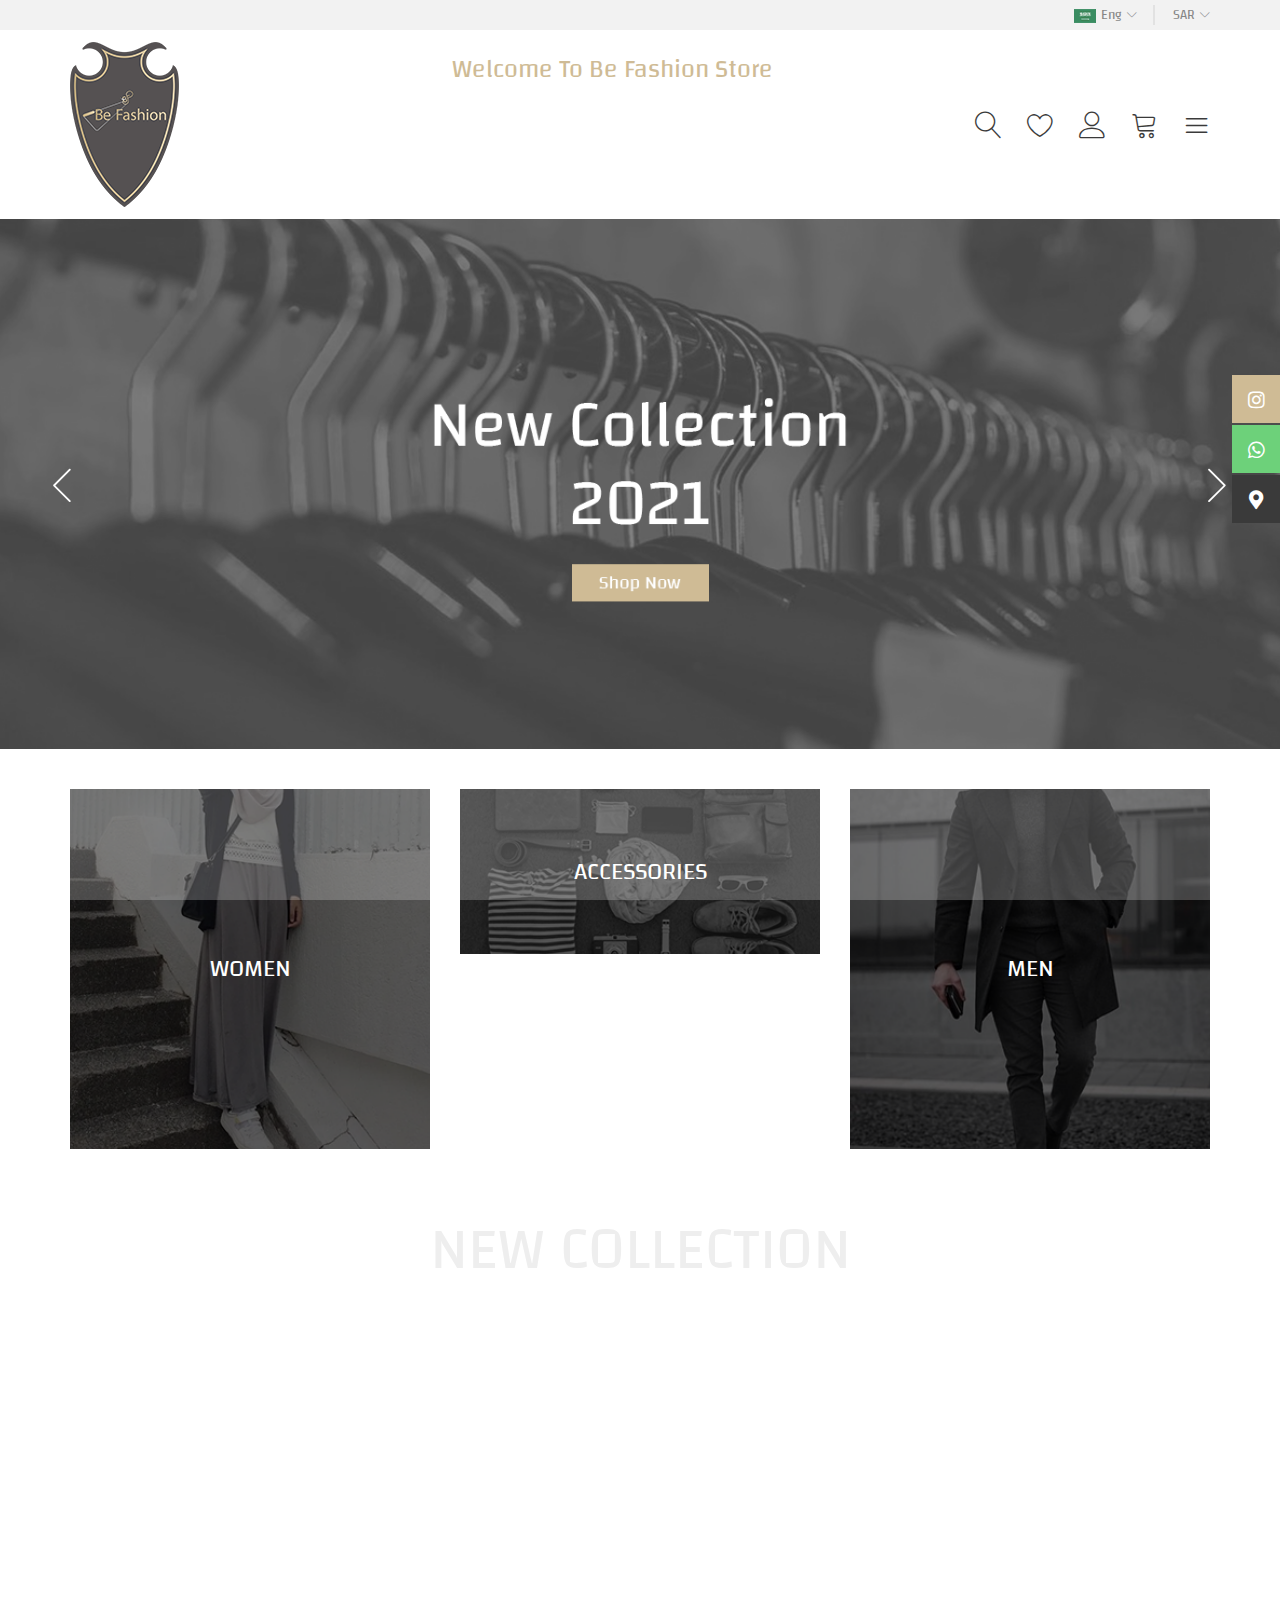
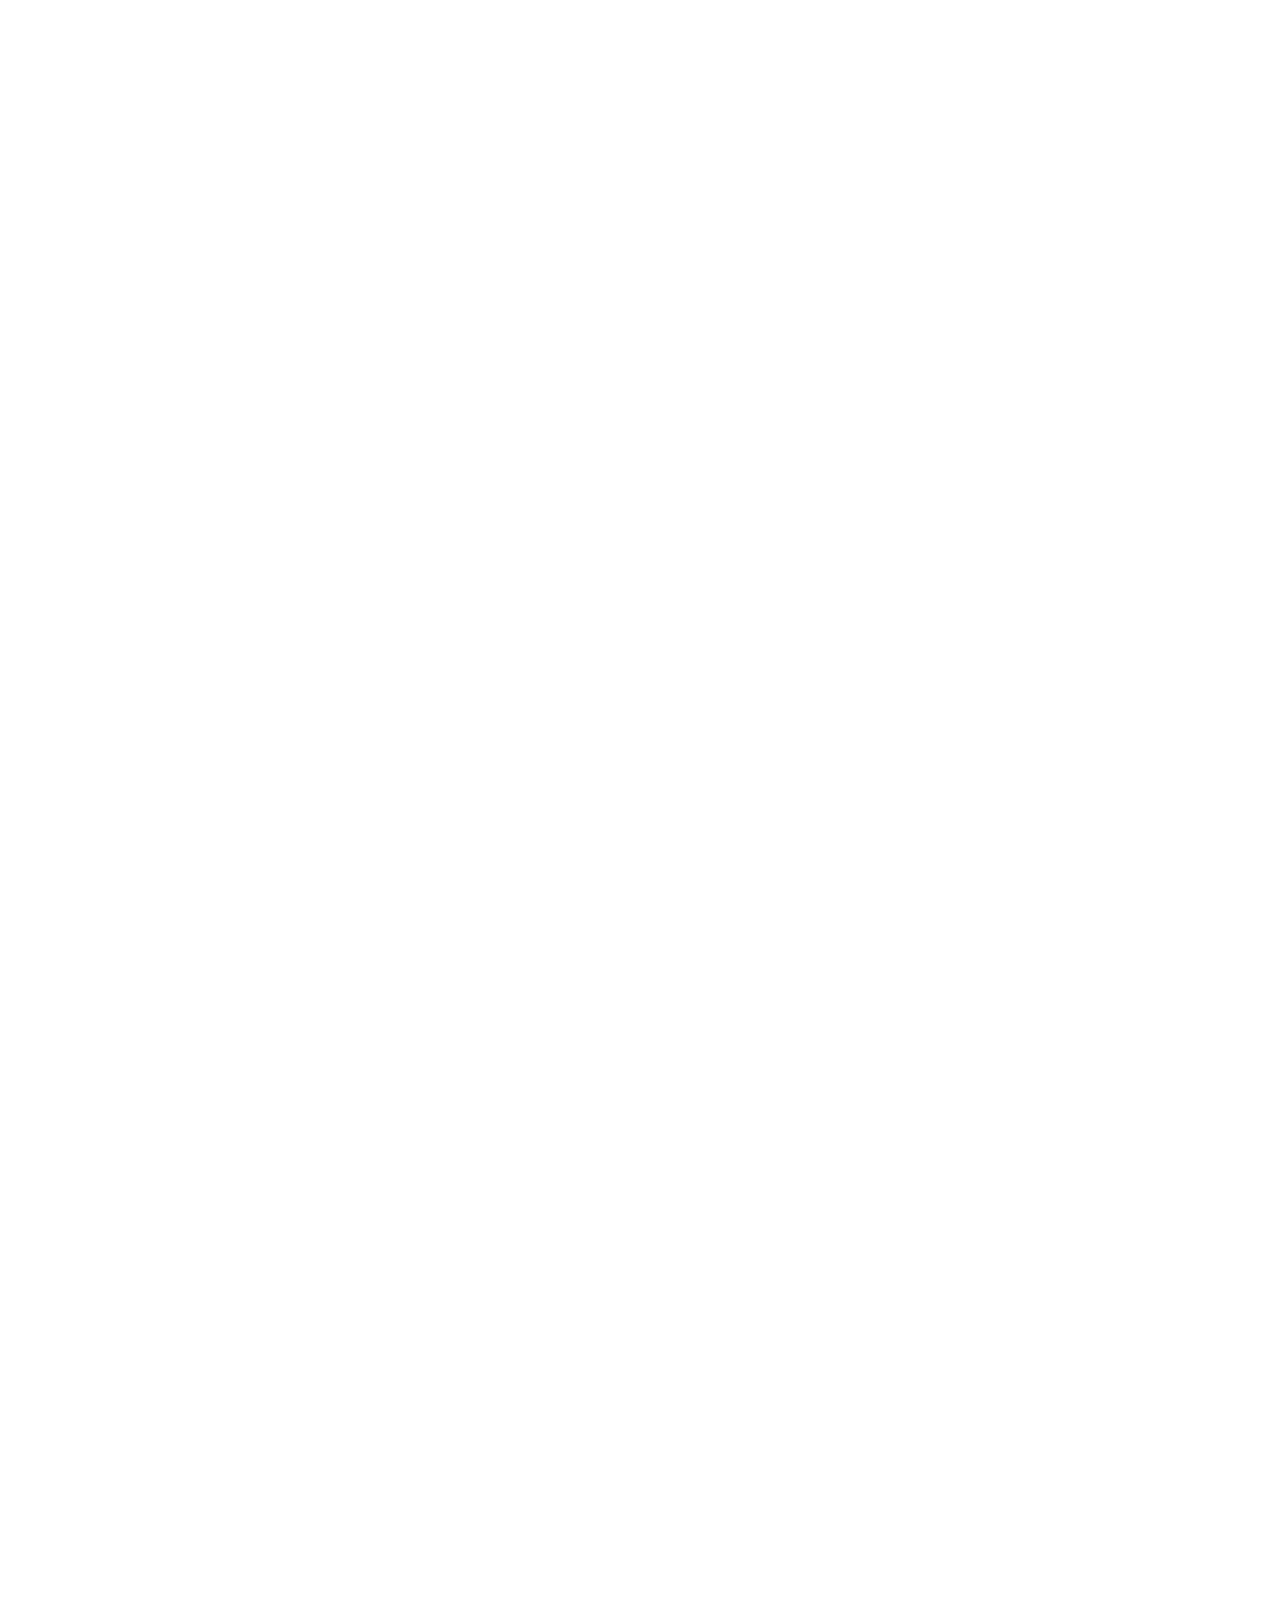
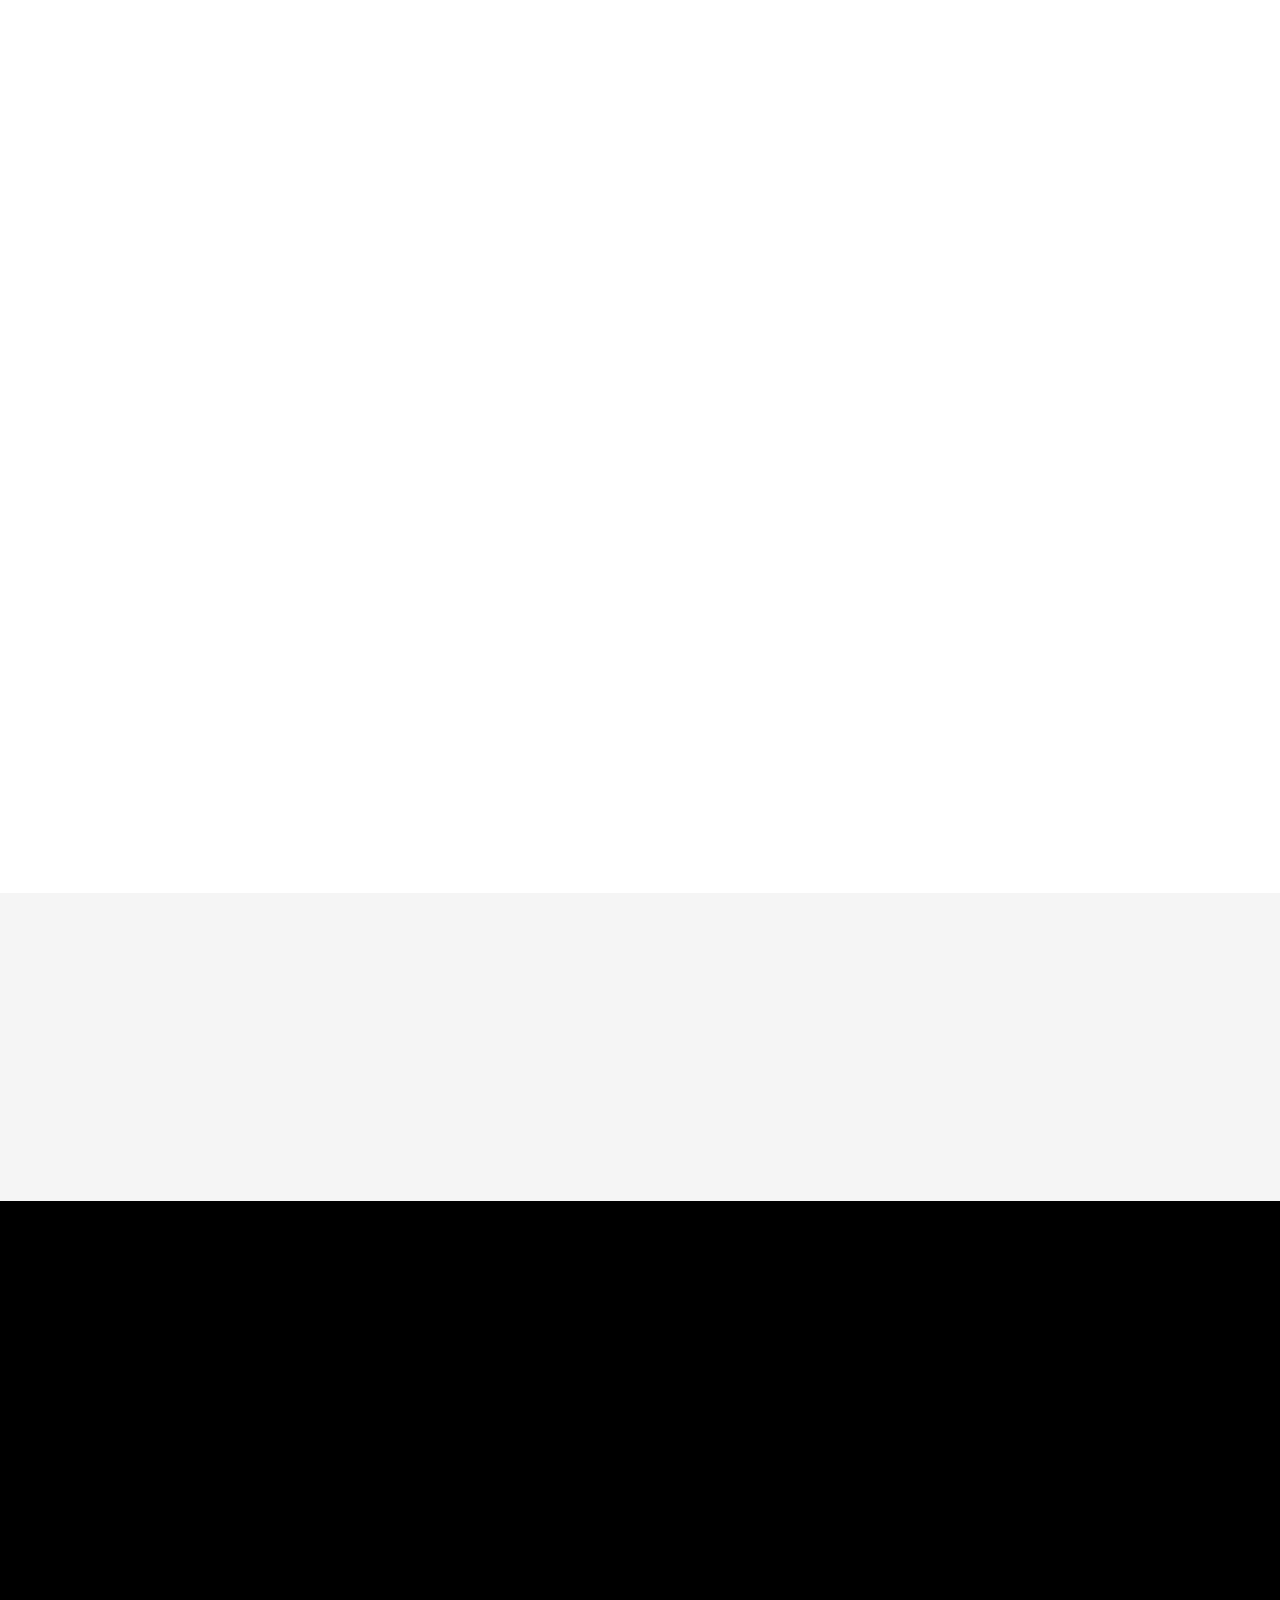
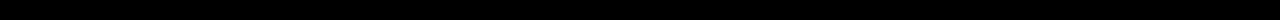
<file: index.html>
<!DOCTYPE html>

<html lang="en" dir="ltr">

<head>
    <meta charset="utf-8">
    <meta http-equiv="X-UA-Compatible" content="IE=edge">
    <title>Be Fashon</title>
    <meta name="description" content="">
    <meta name="viewport" content="width=device-width, initial-scale=1">
    <link rel="icon" href="images/logo/logo.png" type="image/x-icon">
    <link rel="stylesheet" href="css/all.min.css">
    <link rel="stylesheet" href="css/bootstrap.min.css">
    <!-- <link rel="stylesheet" href="css/bootstrap-rtl.min.css"> -->
    <link rel="stylesheet" href="css/fonts.css">
    <link rel="stylesheet" href="css/animate.css">
    <link rel="stylesheet" href="css/owl.carousel.min.css">
    <link rel="stylesheet" href="css/owl.theme.default.min.css">
    <link rel="stylesheet" href="css/Linearicons.css">
    <link rel="stylesheet" href="css/main.css">
</head>

<body>
    <!--------------------------------------- Page Overlay -------------------------------------->
    <div class="loading-overlay">
        <div class="loading-overlay-box">
            <img src="images/logo/logo.png">
            <div class="progress-bar">
                <span class="bar"><span class="progress"></span></span>
            </div>
        </div>
    </div>

    <!--------------------------------------- Header Start -------------------------------------->
    <div class="mo-header">
        <div class="top-bar">
            <div class="container">
                <div class="top-bar-content">
                    <div class="lang">
                        <div class="lang-img">
                            <img class="flag" src="images/header/flag.png">
                        </div>
                        <p class="lang-name">Eng</p>
                        <ul class="lang-list list-unstyled">
                            <li class="lang-li"><a href="index-ar.html" class="lang-link">العربية</a></li>
                            <li class="lang-li"><a href="index.html" class="lang-link">English</a></li>
                        </ul>
                    </div>
                    <div class="currency">
                        <p class="currency-name">SAR</p>
                        <ul class="currency-list list-unstyled">
                            <li class="currency-li"><a href="#!" class="currency-link">SAR</a></li>
                            <li class="currency-li"><a href="#!" class="currency-link">USD</a></li>
                            <li class="currency-li"><a href="#!" class="currency-link">EUR</a></li>
                            <li class="currency-li"><a href="#!" class="currency-link">LE</a></li>
                            <li class="currency-li"><a href="#!" class="currency-link">KWD</a></li>
                        </ul>
                    </div>
                </div>
            </div>
        </div>
        <div class="container">
            <div class="header-content">
                <div class="hidden-terms">
                    <div class="menu term-tool">
                        <i class="menu-icon term-icon open-menu"></i>
                    </div>
                    <div class="search term-tool">
                        <i class="search-icon term-icon open-search"></i>
                    </div>
                </div>
                <div class="logo-box">
                    <div class="logo">
                        <a href="#!"><img class="logo-img" src="images/logo/logo.png"></a>
                    </div>
                </div>
                <h1 class="be-fashion">Welcome to be fashion store</h1>
                <div class="terms">
                    <div class="search term-tool">
                        <i class="search-icon term-icon open-search"></i>
                    </div>
                    <div class="fav term-tool">
                        <i class="fav-icon term-icon lnr lnr-heart"></i>
                    </div>
                    <button class="close-search-btn"><i class="lnr lnr-cross"></i></button>
                    <div class="search-box">
                        <div class="search-bar">
                            <input class="search-input" type="text" placeholder="Search">
                            <button class="search-click"><i class="lnr lnr-magnifier"></i></button>
                        </div>
                    </div>
                    <div class="config term-tool">
                        <i class="config-icon term-icon lnr lnr-user"></i>
                        <ul class="config-list list-unstyled">
                            <li class="config-li"><a class="config-link" href="#!">Sign In</a></li>
                            <li class="config-li"> <a class="config-link" href="#!">Sign Up</a></li>
                        </ul>
                    </div>
                    <div class="shop term-tool">
                        <i class="shop-icon term-icon lnr lnr-cart"></i>
                    </div>
                    <div class="menu term-tool">
                        <i class="menu-icon term-icon open-menu"></i>
                    </div>
                </div>
            </div>
        </div>
    </div>
    <!---------------------------------------- Header End --------------------------------------->


    <!----------------------------------------- Nav Start --------------------------------------->
    <div class="mo-nav">
        <div class="container">
            <button class="close"><i class="lnr lnr-cross"></i></button>
            <ul class="nav-list list-unstyled">
                <li class="nav-li"><a class="nav-link" href="#!">Home</a></li>
                <li class="nav-li sub-menu"><a class="nav-link" href="#!">Women</a>
                    <ul class="sub-list list-unstyled">
                        <li class="sub-li"><a href="#!" class="sub-link">Short</a></li>
                        <li class="sub-li"><a href="#!" class="sub-link">Sheos</a></li>
                        <li class="sub-li"><a href="#!" class="sub-link">Suit</a></li>
                        <li class="sub-li"><a href="#!" class="sub-link">Hoodies</a></li>
                        <li class="sub-li"><a href="#!" class="sub-link">Jacket</a></li>
                        <li class="sub-li"><a href="#!" class="sub-link">T-Shirt</a></li>
                    </ul>
                </li>
                <li class="nav-li sub-menu"><a class="nav-link" href="#!">Men</a>
                    <ul class="sub-list list-unstyled">
                        <li class="sub-li"><a href="#!" class="sub-link">Short</a></li>
                        <li class="sub-li"><a href="#!" class="sub-link">Sheos</a></li>
                        <li class="sub-li"><a href="#!" class="sub-link">Suit</a></li>
                        <li class="sub-li"><a href="#!" class="sub-link">Hoodies</a></li>
                        <li class="sub-li"><a href="#!" class="sub-link">Jacket</a></li>
                        <li class="sub-li"><a href="#!" class="sub-link">T-Shirt</a></li>
                    </ul>
                </li>
                <li class="nav-li"><a class="nav-link" href="#!">About Us</a></li>
                <li class="nav-li"><a class="nav-link" href="#!">Contact Us</a></li>
            </ul>
        </div>
    </div>
    <!------------------------------------------ Nav End ---------------------------------------->


    <!------------------------------------- Main Slider Start ----------------------------------->
    <div class="main-slider wow animate__zoomIn" data-wow-duration="0.7s">
        <div class="owl-carousel owl-theme">
            <div class="main-item">
                <a href="#!"><img class="main-img" src="images/main-slider/slider.png"></a>
            </div>
            <div class="main-item">
                <a href="#!"><img class="main-img" src="images/main-slider/slider.png"></a>
            </div>
            <div class="main-item">
                <a href="#!"><img class="main-img" src="images/main-slider/slider.png"></a>
            </div>
            <div class="main-item">
                <a href="#!"><img class="main-img" src="images/main-slider/slider.png"></a>
            </div>
        </div>
    </div>
    <!-------------------------------------- Main Slider End ------------------------------------>


    <!-------------------------------------- Categories Start ----------------------------------->
    <div class="cats design">
        <div class="container">
            <div class="row">
                <div class="col-md-4 col-sm-6 col-xs-12">
                    <div class="cat wow animate__fadeInDown" data-wow-duration="0.7s">
                        <div class="cat-img-box">
                            <a href="#!"><img class="cat-img" src="images/cats/1.png"></a>
                        </div>
                        <a href="#!" class="cat-name">women</a>
                    </div>
                </div>
                <div class="col-md-4 col-sm-6 col-xs-12">
                    <div class="cat wow animate__fadeInDown" data-wow-duration="0.7s">
                        <div class="cat-img-box">
                            <a href="#!"><img class="cat-img" src="images/cats/2.png"></a>
                        </div>
                        <a href="#!" class="cat-name">accessories</a>
                    </div>
                    <div class="cat wow animate__fadeInDown" data-wow-duration="0.7s">
                        <div class="cat-img-box">
                            <a href="#!"><img class="cat-img" src="images/cats/3.png"></a>
                        </div>
                        <a href="#!" class="cat-name">sunglasses<br> &<br> perfumes</a>
                    </div>
                </div>
                <div class="col-md-4 col-md-pull-0 col-sm-6 col-sm-pull-3 col-xs-12">
                    <div class="cat wow animate__fadeInDown" data-wow-duration="0.7s">
                        <div class="cat-img-box">
                            <a href="#!"><img class="cat-img" src="images/cats/4.png"></a>
                        </div>
                        <a href="#!" class="cat-name">men</a>
                    </div>
                </div>
            </div>
        </div>
    </div>
    <!--------------------------------------- Categories End ------------------------------------>


    <!------------------------------------ New Collection Start --------------------------------->
    <div class="new-collection">
        <div class="container">
            <h2 class="section-title wow animate__fadeInDown" data-wow-duration="0.7s">new collection</h2>
            <h2 class="back-title">new collection</h2>
            <div class="row">
                <div class="col-md-3 col-sm-4 col-xs-6">
                    <div class="sub-item wow animate__fadeInDown" data-wow-duration="0.7s">
                        <div class="item-img-box">
                            <a href="#!"><img class="item-img" src="images/items/1.png"></a>
                            <span class="sale">70% SALE</span>
                            <div class="cart-box">
                                <a href="#!" class="add-to-cart">Add to Cart <i class="lnr lnr-cart"></i></a>
                            </div>
                        </div>
                        <div class="item-content">
                            <a href="#!" class="item-name">Stylish Leather Jacket</a>
                            <div class="price-box">
                                <span class="last-price">650 SAR</span>
                                <span class="first-price">500 SAR</span>
                            </div>
                        </div>
                    </div>
                </div>
                <div class="col-md-3 col-sm-4 col-xs-6">
                    <div class="sub-item wow animate__fadeInDown" data-wow-duration="0.7s">
                        <div class="item-img-box">
                            <a href="#!"><img class="item-img" src="images/items/2.png"></a>
                            <div class="cart-box">
                                <a href="#!" class="add-to-cart">Add to Cart <i class="lnr lnr-cart"></i></a>
                            </div>
                        </div>
                        <div class="item-content">
                            <a href="#!" class="item-name">Stylish Leather Jacket</a>
                            <div class="price-box">
                                <span class="first-price">500 SAR</span>
                            </div>
                        </div>
                    </div>
                </div>
                <div class="col-md-3 col-sm-4 col-xs-6">
                    <div class="sub-item wow animate__fadeInDown" data-wow-duration="0.7s">
                        <div class="item-img-box">
                            <a href="#!"><img class="item-img" src="images/items/3.png"></a>
                            <div class="cart-box">
                                <a href="#!" class="add-to-cart">Add to Cart <i class="lnr lnr-cart"></i></a>
                            </div>
                        </div>
                        <div class="item-content">
                            <a href="#!" class="item-name">Stylish Leather Jacket</a>
                            <div class="price-box">
                                <span class="first-price">500 SAR</span>
                            </div>
                        </div>
                    </div>
                </div>
                <div class="col-md-3 col-sm-4 col-xs-6">
                    <div class="sub-item wow animate__fadeInDown" data-wow-duration="0.7s">
                        <div class="item-img-box">
                            <a href="#!"><img class="item-img" src="images/items/4.png"></a>
                            <span class="sale">70% SALE</span>
                            <div class="cart-box">
                                <a href="#!" class="add-to-cart">Add to Cart <i class="lnr lnr-cart"></i></a>
                            </div>
                        </div>
                        <div class="item-content">
                            <a href="#!" class="item-name">Stylish Leather Jacket</a>
                            <div class="price-box">
                                <span class="last-price">650 SAR</span>
                                <span class="first-price">500 SAR</span>
                            </div>
                        </div>
                    </div>
                </div>
                <div class="col-md-3 col-sm-4 col-xs-6">
                    <div class="sub-item wow animate__fadeInDown" data-wow-duration="0.7s">
                        <div class="item-img-box">
                            <a href="#!"><img class="item-img" src="images/items/5.png"></a>
                            <div class="cart-box">
                                <a href="#!" class="add-to-cart">Add to Cart <i class="lnr lnr-cart"></i></a>
                            </div>
                        </div>
                        <div class="item-content">
                            <a href="#!" class="item-name">Stylish Leather Jacket</a>
                            <div class="price-box">
                                <span class="first-price">500 SAR</span>
                            </div>
                        </div>
                    </div>
                </div>
                <div class="col-md-3 col-sm-4 col-xs-6">
                    <div class="sub-item wow animate__fadeInDown" data-wow-duration="0.7s">
                        <div class="item-img-box">
                            <a href="#!"><img class="item-img" src="images/items/6.png"></a>
                            <span class="sale">70% SALE</span>
                            <div class="cart-box">
                                <a href="#!" class="add-to-cart">Add to Cart <i class="lnr lnr-cart"></i></a>
                            </div>
                        </div>
                        <div class="item-content">
                            <a href="#!" class="item-name">Stylish Leather Jacket</a>
                            <div class="price-box">
                                <span class="last-price">650 SAR</span>
                                <span class="first-price">500 SAR</span>
                            </div>
                        </div>
                    </div>
                </div>
                <div class="col-md-3 col-sm-4 col-xs-6">
                    <div class="sub-item wow animate__fadeInDown" data-wow-duration="0.7s">
                        <div class="item-img-box">
                            <a href="#!"><img class="item-img" src="images/items/7.png"></a>
                            <span class="sale">70% SALE</span>
                            <div class="cart-box">
                                <a href="#!" class="add-to-cart">Add to Cart <i class="lnr lnr-cart"></i></a>
                            </div>
                        </div>
                        <div class="item-content">
                            <a href="#!" class="item-name">Stylish Leather Jacket</a>
                            <div class="price-box">
                                <span class="last-price">650 SAR</span>
                                <span class="first-price">500 SAR</span>
                            </div>
                        </div>
                    </div>
                </div>
                <div class="col-md-3 col-sm-4 col-xs-6">
                    <div class="sub-item wow animate__fadeInDown" data-wow-duration="0.7s">
                        <div class="item-img-box">
                            <a href="#!"><img class="item-img" src="images/items/8.png"></a>
                            <div class="cart-box">
                                <a href="#!" class="add-to-cart">Add to Cart <i class="lnr lnr-cart"></i></a>
                            </div>
                        </div>
                        <div class="item-content">
                            <a href="#!" class="item-name">Stylish Leather Jacket</a>
                            <div class="price-box">
                                <span class="first-price">500 SAR</span>
                            </div>
                        </div>
                    </div>
                </div>
            </div>
            <a href="#!" class="view-more wow animate__fadeInDown" data-wow-duration="0.7s">View More</a>
            <ul class="contact-list list-unstyled">
                <li class="contact-li"><a href="#!" class="contact-link"><i class="fab fa-instagram"></i></a></li>
                <li class="contact-li"><a href="#!" class="contact-link"><i class="fab fa-whatsapp"></i></a></li>
                <li class="contact-li"><a href="#!" class="contact-link"><i class="fas fa-map-marker-alt"></i></a></li>
            </ul>
        </div>
    </div>
    <!-------------------------------------- New Collection End --------------------------------->


    <!----------------------------------------- Banner Start ------------------------------------>
    <div class="banner">
        <div class="container">
            <div class="banner-img-box wow animate__fadeInDown" data-wow-duration="0.7s">
                <a href="#!"><img class="banner-img" src="images/banner/banner.png"></a>
            </div>
        </div>
    </div>
    <!------------------------------------------ Banner End ------------------------------------->


    <!------------------------------------------ Women Start ------------------------------------>
    <div class="women sub-sliders design">
        <div class="container">
            <div class="women-content">
                <div class="women-slider wow animate__fadeInDown" data-wow-duration="0.7s">
                    <div class="owl-carousel owl-theme">
                        <div class="sub-item">
                            <div class="item-img-box">
                                <a href="#!"><img class="item-img" src="images/items/1.png"></a>
                                <span class="sale">70% SALE</span>
                                <div class="cart-box">
                                    <a href="#!" class="add-to-cart">Add to Cart <i class="lnr lnr-cart"></i></a>
                                </div>
                            </div>
                            <div class="item-content">
                                <a href="#!" class="item-name">Stylish Leather Jacket</a>
                                <div class="price-box">
                                    <span class="last-price">650 SAR</span>
                                    <span class="first-price">500 SAR</span>
                                </div>
                            </div>
                        </div>
                        <div class="sub-item">
                            <div class="item-img-box">
                                <a href="#!"><img class="item-img" src="images/items/2.png"></a>
                                <div class="cart-box">
                                    <a href="#!" class="add-to-cart">Add to Cart <i class="lnr lnr-cart"></i></a>
                                </div>
                            </div>
                            <div class="item-content">
                                <a href="#!" class="item-name">Stylish Leather Jacket</a>
                                <div class="price-box">
                                    <span class="first-price">500 SAR</span>
                                </div>
                            </div>
                        </div>
                        <div class="sub-item">
                            <div class="item-img-box">
                                <a href="#!"><img class="item-img" src="images/items/3.png"></a>
                                <div class="cart-box">
                                    <a href="#!" class="add-to-cart">Add to Cart <i class="lnr lnr-cart"></i></a>
                                </div>
                            </div>
                            <div class="item-content">
                                <a href="#!" class="item-name">Stylish Leather Jacket</a>
                                <div class="price-box">
                                    <span class="first-price">500 SAR</span>
                                </div>
                            </div>
                        </div>
                        <div class="sub-item">
                            <div class="item-img-box">
                                <a href="#!"><img class="item-img" src="images/items/6.png"></a>
                                <div class="cart-box">
                                    <a href="#!" class="add-to-cart">Add to Cart <i class="lnr lnr-cart"></i></a>
                                </div>
                            </div>
                            <div class="item-content">
                                <a href="#!" class="item-name">Stylish Leather Jacket</a>
                                <div class="price-box">
                                    <span class="first-price">500 SAR</span>
                                </div>
                            </div>
                        </div>
                    </div>
                </div>
                <div class="women-name-box">
                    <img class="women-back-img wow animate__zoomIn" data-wow-duration="0.7s" src="images/sliders/women.png">
                    <a href="#!" class="women-name">Women<br> collection</a>
                </div>
            </div>
        </div>
    </div>
    <!------------------------------------------- Women End ------------------------------------->


    <!------------------------------------------- Men Start ------------------------------------->
    <div class="men sub-sliders design">
        <div class="container">
            <div class="men-content">
                <div class="men-name-box">
                    <img class="men-back-img wow animate__zoomIn" data-wow-duration="0.7s" src="images/sliders/men.png">
                    <a href="#!" class="men-name">men<br> collection</a>
                </div>
                <div class="men-slider wow animate__fadeInDown" data-wow-duration="0.7s">
                    <div class="owl-carousel owl-theme">
                        <div class="sub-item">
                            <div class="item-img-box">
                                <a href="#!"><img class="item-img" src="images/items/3.png"></a>
                                <div class="cart-box">
                                    <a href="#!" class="add-to-cart">Add to Cart <i class="lnr lnr-cart"></i></a>
                                </div>
                            </div>
                            <div class="item-content">
                                <a href="#!" class="item-name">Stylish Leather Jacket</a>
                                <div class="price-box">
                                    <span class="first-price">500 SAR</span>
                                </div>
                            </div>
                        </div>
                        <div class="sub-item">
                            <div class="item-img-box">
                                <a href="#!"><img class="item-img" src="images/items/5.png"></a>
                                <div class="cart-box">
                                    <a href="#!" class="add-to-cart">Add to Cart <i class="lnr lnr-cart"></i></a>
                                </div>
                            </div>
                            <div class="item-content">
                                <a href="#!" class="item-name">Stylish Leather Jacket</a>
                                <div class="price-box">
                                    <span class="first-price">500 SAR</span>
                                </div>
                            </div>
                        </div>
                        <div class="sub-item">
                            <div class="item-img-box">
                                <a href="#!"><img class="item-img" src="images/items/8.png"></a>
                                <div class="cart-box">
                                    <a href="#!" class="add-to-cart">Add to Cart <i class="lnr lnr-cart"></i></a>
                                </div>
                            </div>
                            <div class="item-content">
                                <a href="#!" class="item-name">Stylish Leather Jacket</a>
                                <div class="price-box">
                                    <span class="first-price">500 SAR</span>
                                </div>
                            </div>
                        </div>
                        <div class="sub-item">
                            <div class="item-img-box">
                                <a href="#!"><img class="item-img" src="images/items/7.png"></a>
                                <div class="cart-box">
                                    <a href="#!" class="add-to-cart">Add to Cart <i class="lnr lnr-cart"></i></a>
                                </div>
                            </div>
                            <div class="item-content">
                                <a href="#!" class="item-name">Stylish Leather Jacket</a>
                                <div class="price-box">
                                    <span class="first-price">500 SAR</span>
                                </div>
                            </div>
                        </div>
                    </div>
                </div>
            </div>
        </div>
    </div>
    <!-------------------------------------------- Men End -------------------------------------->


    <!------------------------------------------ Brands Start ----------------------------------->
    <div class="brands design">
        <div class="container">
            <div class="owl-carousel owl-theme wow animate__fadeInDown" data-wow-duration="0.7s">
                <div class="brand">
                    <a href="#!"><img class="brand-img" src="images/brands/1.png"></a>
                </div>
                <div class="brand">
                    <a href="#!"><img class="brand-img" src="images/brands/2.png"></a>
                </div>
                <div class="brand">
                    <a href="#!"><img class="brand-img" src="images/brands/3.png"></a>
                </div>
                <div class="brand">
                    <a href="#!"><img class="brand-img" src="images/brands/4.png"></a>
                </div>
                <div class="brand">
                    <a href="#!"><img class="brand-img" src="images/brands/5.png"></a>
                </div>
                <div class="brand">
                    <a href="#!"><img class="brand-img" src="images/brands/6.png"></a>
                </div>
                <div class="brand">
                    <a href="#!"><img class="brand-img" src="images/brands/3.png"></a>
                </div>
            </div>
        </div>
    </div>
    <!------------------------------------------- Brands End ------------------------------------>


    <!------------------------------------------ Footer Start ----------------------------------->
    <div class="footer">
        <div class="container">
            <div class="newsletter wow animate__fadeInDown" data-wow-duration="0.7s">
                <div class="newsletter-content">
                    <h3 class="newsletter-title"><span class="big-news">newsletter </span>Subscribe to our newsletter to be updated</h3>
                    <div class="email">
                        <input class="email-input" type="text" placeholder="Email Adress">
                        <button class="subscribe">Send</button>
                    </div>
                </div>
            </div>
            <div class="footer-top wow animate__fadeInDown" data-wow-duration="0.7s">
                <div class="row">
                    <div class="col-md-4 col-xs-12">
                        <div class="footer-col one">
                            <p class="footer-p">Lorem ipsum dolor sit amet, consectetur adipiscing elit, sed do eiusmod tempor incididunt ut labore et dolore magna aliqua. Quis ipsum suspendisse ultrices gravida. Risus commodo viverra maecenas accumsan lacus vel facilisis.</p>
                        </div>
                    </div>

                    <div class="slide-group" id="parent">
                        <div class="col-md-2 col-xs-12">
                            <div class="footer-col two first">
                                <h3 class="footer-heading">
                                    <a class="footer-link plus" data-toggle="collapse" data-target="#collapseOne" aria-expanded="false" aria-controls="collapseOne">Information</a>
                                </h3>
                                <div class="slide-list collapse" id="collapseOne" data-parent="#parent">
                                    <ul class="info-list list-unstyled">
                                        <li class="info-list-li"><a class="info-link" href="#!">About Us</a></li>
                                        <li class="info-list-li"><a class="info-link" href="#!">Delivery Information</a></li>
                                        <li class="info-list-li"><a class="info-link" href="#!">Privacy policy</a></li>
                                        <li class="info-list-li"><a class="info-link" href="#!">Terms & Conditions</a></li>
                                    </ul>
                                </div>
                            </div>
                        </div>

                        <div class="col-md-2 col-xs-12">
                            <div class="footer-col two second">
                                <h3 class="footer-heading">
                                    <a class="footer-link plus" data-toggle="collapse" data-target="#collapseTwo" aria-expanded="false" aria-controls="collapseTwo">Customer Service</a>
                                </h3>
                                <div class="slide-list collapse" id="collapseTwo" data-parent="#parent">
                                    <ul class="info-list list-unstyled">
                                        <li class="info-list-li"><a class="info-link" href="#!">Contact Us</a></li>
                                        <li class="info-list-li"><a class="info-link" href="#!">Returns</a></li>
                                        <li class="info-list-li"><a class="info-link" href="#!">Site Map</a></li>
                                    </ul>
                                </div>
                            </div>
                        </div>

                        <div class="col-md-2 col-xs-12">
                            <div class="footer-col two third">
                                <h3 class="footer-heading">
                                    <a class="footer-link plus" data-toggle="collapse" data-target="#collapseThree" aria-expanded="false" aria-controls="collapseThree">Extras</a>
                                </h3>
                                <div class="slide-list collapse" id="collapseThree" data-parent="#parent">
                                    <ul class="info-list list-unstyled">
                                        <li class="info-list-li"><a class="info-link" href="#!">Brands</a></li>
                                        <li class="info-list-li"><a class="info-link" href="#!">Gift Certificates</a></li>
                                        <li class="info-list-li"><a class="info-link" href="#!">Affilite</a></li>
                                        <li class="info-list-li"><a class="info-link" href="#!">Specials</a></li>
                                    </ul>
                                </div>
                            </div>
                        </div>

                        <div class="col-md-2 col-xs-12">
                            <div class="footer-col two last">
                                <h3 class="footer-heading">
                                    <a class="footer-link plus" data-toggle="collapse" data-target="#collapseFour" aria-expanded="false" aria-controls="collapseFour">My Account</a>
                                </h3>
                                <div class="slide-list collapse" id="collapseFour" data-parent="#parent">
                                    <ul class="info-list list-unstyled">
                                        <li class="info-list-li"><a class="info-link" href="#!">My Account</a></li>
                                        <li class="info-list-li"><a class="info-link" href="#!">Order History</a></li>
                                        <li class="info-list-li"><a class="info-link" href="#!">Wish List</a></li>
                                        <li class="info-list-li"><a class="info-link" href="#!">Newsletter</a></li>
                                    </ul>
                                </div>
                            </div>
                        </div>
                    </div>
                </div>
            </div>
        </div>
        <div class="footer-bottom wow animate__zoomIn" data-wow-duration="0.7s">
            <div class="container">
                <div class="footer-bottom-content">
                    <div class="copyrights">
                        <p class="first-p">&copy; Be Fashion 2021 Store</p>
                        <p class="last-p"> - Made With <i class="heart fa fa-heart"></i> in
                            <a href="https://tasawk.com.sa/"><img class="tasawk" src="images/footer/tasawk-en.png"></a>
                        </p>
                    </div>
                    <div class="payment">
                        <img class="pay-img" src="images/footer/payment.png">
                    </div>
                </div>
            </div>
        </div>
    </div>
    <!------------------------------------------- Footer End ------------------------------------>



    <!-------------------------------------- Overlay background --------------------------------->
    <div class="overlay-box"></div>
    <div class="overlay-box2"></div>




    <script src="js/jquery-3.5.1.min.js"></script>
    <script src="js/bootstrap.min.js"></script>
    <script src="js/bootstrap-select.min.js"></script>
    <script src="js/owl.carousel.min.js"></script>
    <script src="js/wow.min.js"></script>
    <script src="js/main.js"></script>
</body>

</html>
</file>
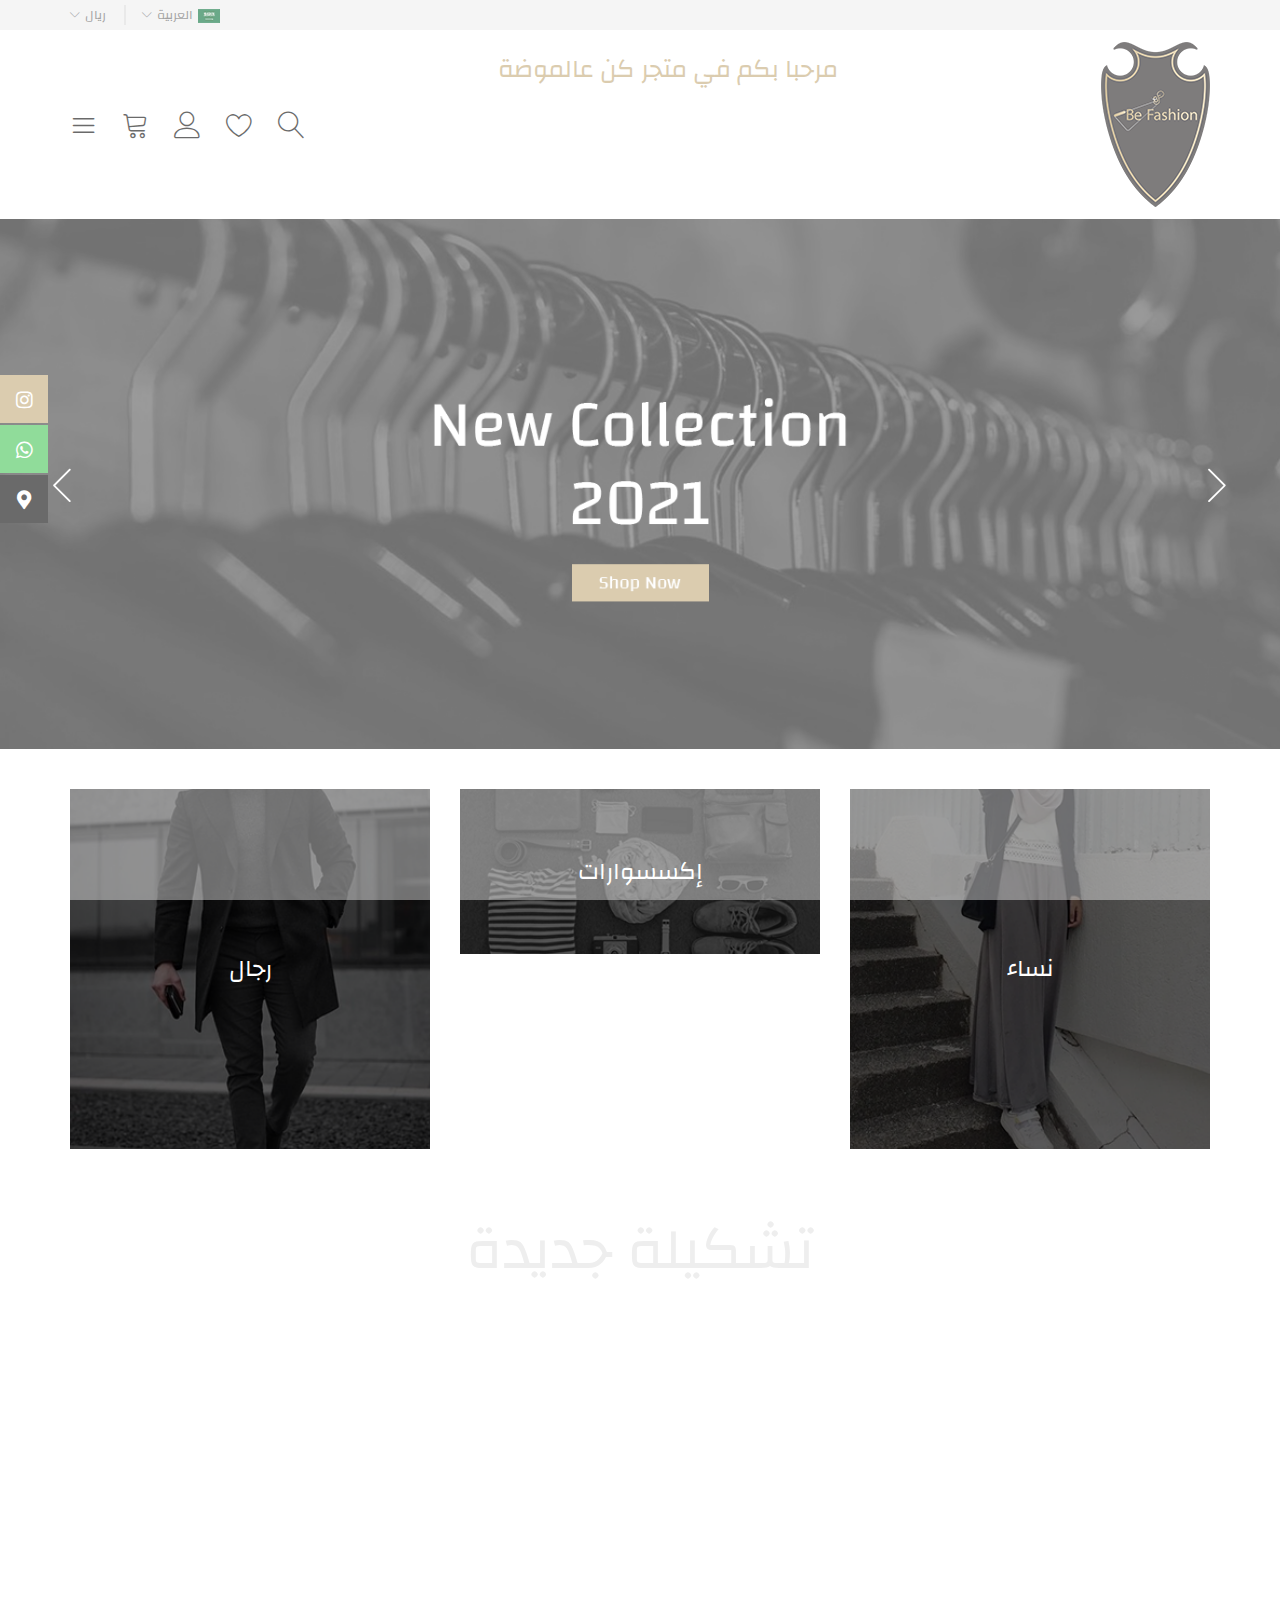
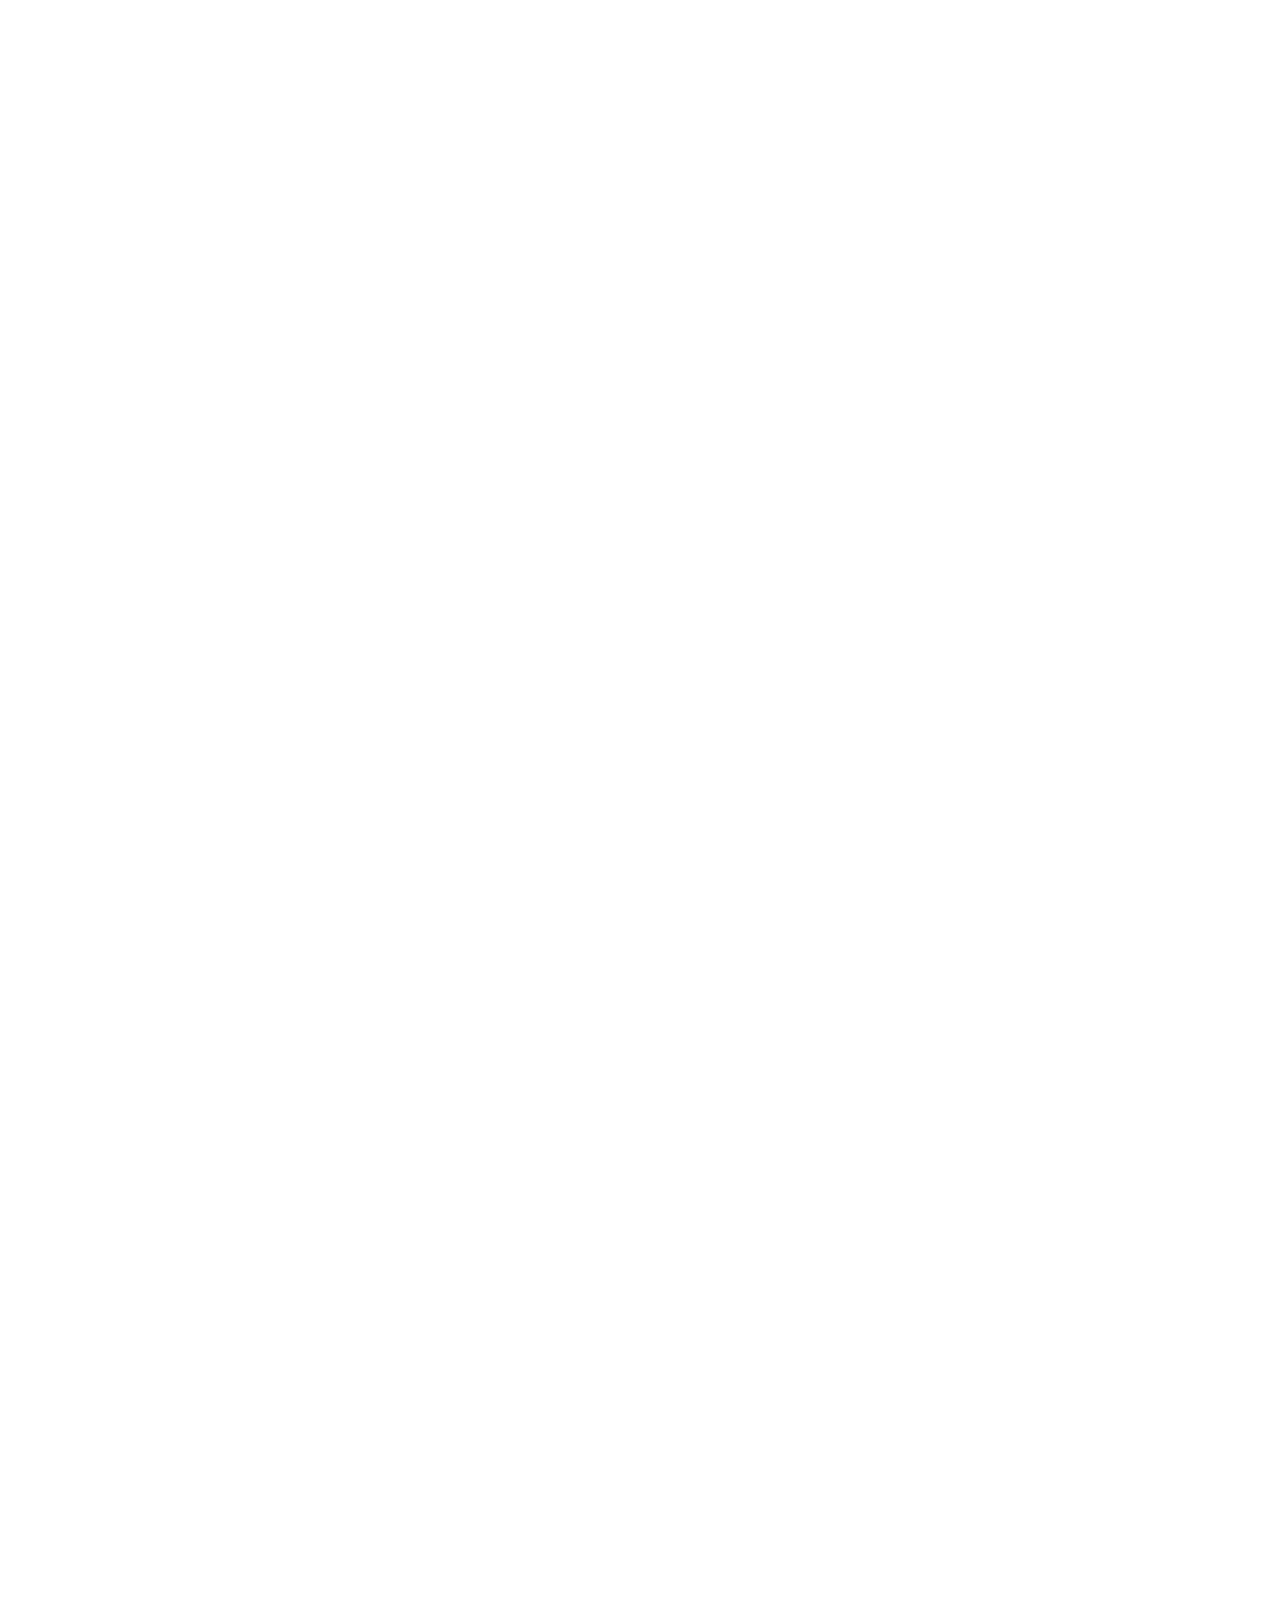
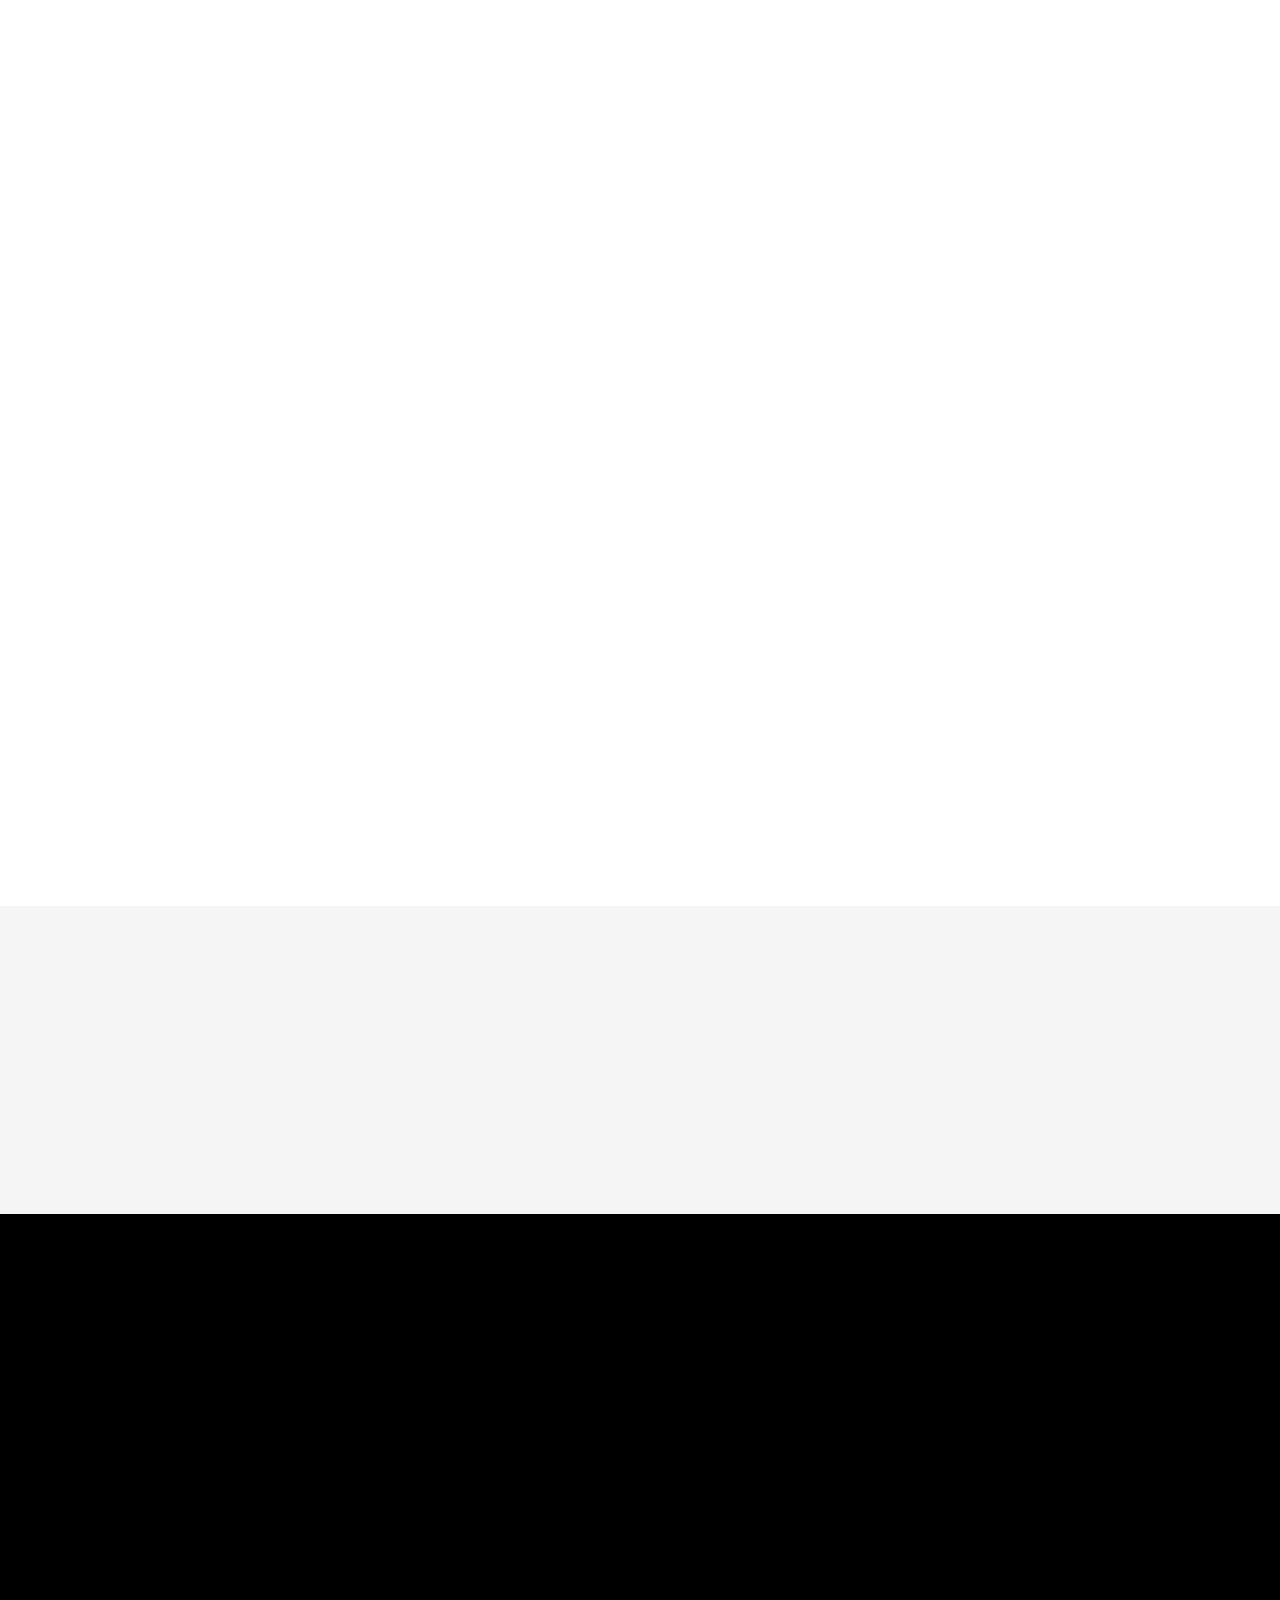
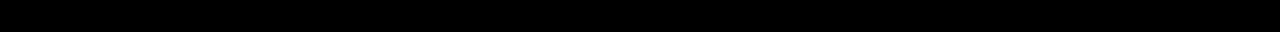
<file: index-ar.html>
<!DOCTYPE html>

<html lang="ar" dir="rtl">

<head>
    <meta charset="utf-8">
    <meta http-equiv="X-UA-Compatible" content="IE=edge">
    <title>كن عالموضة</title>
    <meta name="description" content="">
    <meta name="viewport" content="width=device-width, initial-scale=1">
    <link rel="icon" href="images/logo/logo.png" type="image/x-icon">
    <link rel="stylesheet" href="css/all.min.css">
    <link rel="stylesheet" href="css/bootstrap.min.css">
    <link rel="stylesheet" href="css/bootstrap-rtl.min.css">
    <link rel="stylesheet" href="css/fonts.css">
    <link rel="stylesheet" href="css/animate.css">
    <link rel="stylesheet" href="css/owl.carousel.min.css">
    <link rel="stylesheet" href="css/owl.theme.default.min.css">
    <link rel="stylesheet" href="css/Linearicons.css">
    <link rel="stylesheet" href="css/main.css">
</head>

<body>
    <!--------------------------------------- Page Overlay -------------------------------------->
    <div class="loading-overlay">
        <div class="loading-overlay-box">
            <img src="images/logo/logo.png">
            <div class="progress-bar">
                <span class="bar"><span class="progress"></span></span>
            </div>
        </div>
    </div>

    <!--------------------------------------- Header Start -------------------------------------->
    <div class="mo-header">
        <div class="top-bar">
            <div class="container">
                <div class="top-bar-content">
                    <div class="lang">
                        <div class="lang-img">
                            <img class="flag" src="images/header/flag.png">
                        </div>
                        <p class="lang-name">العربية</p>
                        <ul class="lang-list list-unstyled">
                            <li class="lang-li"><a href="index.html" class="lang-link">English</a></li>
                            <li class="lang-li"><a href="index-ar.html" class="lang-link">العربية</a></li>
                        </ul>
                    </div>
                    <div class="currency">
                        <p class="currency-name">ريال</p>
                        <ul class="currency-list list-unstyled">
                            <li class="currency-li"><a href="#!" class="currency-link">ريال سعودي</a></li>
                            <li class="currency-li"><a href="#!" class="currency-link">دولار أمريكي</a></li>
                            <li class="currency-li"><a href="#!" class="currency-link">يورو</a></li>
                            <li class="currency-li"><a href="#!" class="currency-link">جنيه مصري</a></li>
                            <li class="currency-li"><a href="#!" class="currency-link">دينار كويتي</a></li>
                        </ul>
                    </div>
                </div>
            </div>
        </div>
        <div class="container">
            <div class="header-content">
                <div class="hidden-terms">
                    <div class="menu term-tool">
                        <i class="menu-icon term-icon open-menu"></i>
                    </div>
                    <div class="search term-tool">
                        <i class="search-icon term-icon open-search"></i>
                    </div>
                </div>
                <div class="logo-box">
                    <div class="logo">
                        <a href="#!"><img class="logo-img" src="images/logo/logo.png"></a>
                    </div>
                </div>
                <h1 class="be-fashion">مرحبا بكم في متجر كن عالموضة</h1>
                <div class="terms">
                    <div class="search term-tool">
                        <i class="search-icon term-icon open-search"></i>
                    </div>
                    <div class="fav term-tool">
                        <i class="fav-icon term-icon lnr lnr-heart"></i>
                    </div>
                    <button class="close-search-btn"><i class="lnr lnr-cross"></i></button>
                    <div class="search-box">
                        <div class="search-bar">
                            <input class="search-input" type="text" placeholder="عن ماذا تبحث ؟">
                            <button class="search-click"><i class="lnr lnr-magnifier"></i></button>
                        </div>
                    </div>
                    <div class="config term-tool">
                        <i class="config-icon term-icon lnr lnr-user"></i>
                        <ul class="config-list list-unstyled">
                            <li class="config-li"><a class="config-link" href="#!">تسجيل الدخول</a></li>
                            <li class="config-li"> <a class="config-link" href="#!">تسجيل جديد</a></li>
                        </ul>
                    </div>
                    <div class="shop term-tool">
                        <i class="shop-icon term-icon lnr lnr-cart"></i>
                    </div>
                    <div class="menu term-tool">
                        <i class="menu-icon term-icon open-menu"></i>
                    </div>
                </div>
            </div>
        </div>
    </div>
    <!---------------------------------------- Header End --------------------------------------->


    <!----------------------------------------- Nav Start --------------------------------------->
    <div class="mo-nav">
        <div class="container">
            <button class="close"><i class="lnr lnr-cross"></i></button>
            <ul class="nav-list list-unstyled">
                <li class="nav-li"><a class="nav-link" href="#!">الرئيسية</a></li>
                <li class="nav-li sub-menu"><a class="nav-link" href="#!">نساء</a>
                    <ul class="sub-list list-unstyled">
                        <li class="sub-li"><a href="#!" class="sub-link">شورت</a></li>
                        <li class="sub-li"><a href="#!" class="sub-link">الأحذية</a></li>
                        <li class="sub-li"><a href="#!" class="sub-link">بدلة</a></li>
                        <li class="sub-li"><a href="#!" class="sub-link">بلوزات</a></li>
                        <li class="sub-li"><a href="#!" class="sub-link">جاكيت</a></li>
                        <li class="sub-li"><a href="#!" class="sub-link">تي شيرت</a></li>
                    </ul>
                </li>
                <li class="nav-li sub-menu"><a class="nav-link" href="#!">رجال</a>
                    <ul class="sub-list list-unstyled">
                        <li class="sub-li"><a href="#!" class="sub-link">شورت</a></li>
                        <li class="sub-li"><a href="#!" class="sub-link">الأحذية</a></li>
                        <li class="sub-li"><a href="#!" class="sub-link">بدلة</a></li>
                        <li class="sub-li"><a href="#!" class="sub-link">بلوزات</a></li>
                        <li class="sub-li"><a href="#!" class="sub-link">جاكيت</a></li>
                        <li class="sub-li"><a href="#!" class="sub-link">تي شيرت</a></li>
                    </ul>
                </li>
                <li class="nav-li"><a class="nav-link" href="#!">من نحن</a></li>
                <li class="nav-li"><a class="nav-link" href="#!">تواصل معنا</a></li>
            </ul>
        </div>
    </div>
    <!------------------------------------------ Nav End ---------------------------------------->


    <!------------------------------------- Main Slider Start ----------------------------------->
    <div class="main-slider wow animate__zoomIn" data-wow-duration="0.7s">
        <div class="owl-carousel owl-theme">
            <div class="main-item">
                <a href="#!"><img class="main-img" src="images/main-slider/slider.png"></a>
            </div>
            <div class="main-item">
                <a href="#!"><img class="main-img" src="images/main-slider/slider.png"></a>
            </div>
            <div class="main-item">
                <a href="#!"><img class="main-img" src="images/main-slider/slider.png"></a>
            </div>
            <div class="main-item">
                <a href="#!"><img class="main-img" src="images/main-slider/slider.png"></a>
            </div>
        </div>
    </div>
    <!-------------------------------------- Main Slider End ------------------------------------>


    <!-------------------------------------- Categories Start ----------------------------------->
    <div class="cats design">
        <div class="container">
            <div class="row">
                <div class="col-md-4 col-sm-6 col-xs-12">
                    <div class="cat wow animate__fadeInDown" data-wow-duration="0.7s">
                        <div class="cat-img-box">
                            <a href="#!"><img class="cat-img" src="images/cats/1.png"></a>
                        </div>
                        <a href="#!" class="cat-name">نساء</a>
                    </div>
                </div>
                <div class="col-md-4 col-sm-6 col-xs-12">
                    <div class="cat wow animate__fadeInDown" data-wow-duration="0.7s">
                        <div class="cat-img-box">
                            <a href="#!"><img class="cat-img" src="images/cats/2.png"></a>
                        </div>
                        <a href="#!" class="cat-name">إكسسوارات</a>
                    </div>
                    <div class="cat wow animate__fadeInDown" data-wow-duration="0.7s">
                        <div class="cat-img-box">
                            <a href="#!"><img class="cat-img" src="images/cats/3.png"></a>
                        </div>
                        <a href="#!" class="cat-name">النظارات الشمسية<br>و<br> العطور</a>
                    </div>
                </div>
                <div class="col-md-4 col-md-pull-0 col-sm-6 col-sm-pull-3 col-xs-12">
                    <div class="cat wow animate__fadeInDown" data-wow-duration="0.7s">
                        <div class="cat-img-box">
                            <a href="#!"><img class="cat-img" src="images/cats/4.png"></a>
                        </div>
                        <a href="#!" class="cat-name">رجال</a>
                    </div>
                </div>
            </div>
        </div>
    </div>
    <!--------------------------------------- Categories End ------------------------------------>


    <!------------------------------------ New Collection Start --------------------------------->
    <div class="new-collection">
        <div class="container">
            <h2 class="section-title wow animate__fadeInDown" data-wow-duration="0.7s">تشكيلة جديدة</h2>
            <h2 class="back-title">تشكيلة جديدة</h2>
            <div class="row">
                <div class="col-md-3 col-sm-4 col-xs-6">
                    <div class="sub-item wow animate__fadeInDown" data-wow-duration="0.7s">
                        <div class="item-img-box">
                            <a href="#!"><img class="item-img" src="images/items/1.png"></a>
                            <span class="sale">70% خصم</span>
                            <div class="cart-box">
                                <a href="#!" class="add-to-cart">أضف للعربة <i class="lnr lnr-cart"></i></a>
                            </div>
                        </div>
                        <div class="item-content">
                            <a href="#!" class="item-name">جاكيت جلدي أنيق</a>
                            <div class="price-box">
                                <span class="last-price">650 ريال</span>
                                <span class="first-price">500 ريال</span>
                            </div>
                        </div>
                    </div>
                </div>
                <div class="col-md-3 col-sm-4 col-xs-6">
                    <div class="sub-item wow animate__fadeInDown" data-wow-duration="0.7s">
                        <div class="item-img-box">
                            <a href="#!"><img class="item-img" src="images/items/2.png"></a>
                            <div class="cart-box">
                                <a href="#!" class="add-to-cart">أضف للعربة <i class="lnr lnr-cart"></i></a>
                            </div>
                        </div>
                        <div class="item-content">
                            <a href="#!" class="item-name">جاكيت جلدي أنيق</a>
                            <div class="price-box">
                                <span class="first-price">500 ريال</span>
                            </div>
                        </div>
                    </div>
                </div>
                <div class="col-md-3 col-sm-4 col-xs-6">
                    <div class="sub-item wow animate__fadeInDown" data-wow-duration="0.7s">
                        <div class="item-img-box">
                            <a href="#!"><img class="item-img" src="images/items/3.png"></a>
                            <div class="cart-box">
                                <a href="#!" class="add-to-cart">أضف للعربة <i class="lnr lnr-cart"></i></a>
                            </div>
                        </div>
                        <div class="item-content">
                            <a href="#!" class="item-name">جاكيت جلدي أنيق</a>
                            <div class="price-box">
                                <span class="first-price">500 ريال</span>
                            </div>
                        </div>
                    </div>
                </div>
                <div class="col-md-3 col-sm-4 col-xs-6">
                    <div class="sub-item wow animate__fadeInDown" data-wow-duration="0.7s">
                        <div class="item-img-box">
                            <a href="#!"><img class="item-img" src="images/items/4.png"></a>
                            <span class="sale">70% خصم</span>
                            <div class="cart-box">
                                <a href="#!" class="add-to-cart">أضف للعربة <i class="lnr lnr-cart"></i></a>
                            </div>
                        </div>
                        <div class="item-content">
                            <a href="#!" class="item-name">جاكيت جلدي أنيق</a>
                            <div class="price-box">
                                <span class="last-price">650 ريال</span>
                                <span class="first-price">500 ريال</span>
                            </div>
                        </div>
                    </div>
                </div>
                <div class="col-md-3 col-sm-4 col-xs-6">
                    <div class="sub-item wow animate__fadeInDown" data-wow-duration="0.7s">
                        <div class="item-img-box">
                            <a href="#!"><img class="item-img" src="images/items/5.png"></a>
                            <div class="cart-box">
                                <a href="#!" class="add-to-cart">أضف للعربة <i class="lnr lnr-cart"></i></a>
                            </div>
                        </div>
                        <div class="item-content">
                            <a href="#!" class="item-name">جاكيت جلدي أنيق</a>
                            <div class="price-box">
                                <span class="first-price">500 ريال</span>
                            </div>
                        </div>
                    </div>
                </div>
                <div class="col-md-3 col-sm-4 col-xs-6">
                    <div class="sub-item wow animate__fadeInDown" data-wow-duration="0.7s">
                        <div class="item-img-box">
                            <a href="#!"><img class="item-img" src="images/items/6.png"></a>
                            <span class="sale">70% خصم</span>
                            <div class="cart-box">
                                <a href="#!" class="add-to-cart">أضف للعربة <i class="lnr lnr-cart"></i></a>
                            </div>
                        </div>
                        <div class="item-content">
                            <a href="#!" class="item-name">جاكيت جلدي أنيق</a>
                            <div class="price-box">
                                <span class="last-price">650 ريال</span>
                                <span class="first-price">500 ريال</span>
                            </div>
                        </div>
                    </div>
                </div>
                <div class="col-md-3 col-sm-4 col-xs-6">
                    <div class="sub-item wow animate__fadeInDown" data-wow-duration="0.7s">
                        <div class="item-img-box">
                            <a href="#!"><img class="item-img" src="images/items/7.png"></a>
                            <span class="sale">70% خصم</span>
                            <div class="cart-box">
                                <a href="#!" class="add-to-cart">أضف للعربة <i class="lnr lnr-cart"></i></a>
                            </div>
                        </div>
                        <div class="item-content">
                            <a href="#!" class="item-name">جاكيت جلدي أنيق</a>
                            <div class="price-box">
                                <span class="last-price">650 ريال</span>
                                <span class="first-price">500 ريال</span>
                            </div>
                        </div>
                    </div>
                </div>
                <div class="col-md-3 col-sm-4 col-xs-6">
                    <div class="sub-item wow animate__fadeInDown" data-wow-duration="0.7s">
                        <div class="item-img-box">
                            <a href="#!"><img class="item-img" src="images/items/8.png"></a>
                            <div class="cart-box">
                                <a href="#!" class="add-to-cart">أضف للعربة <i class="lnr lnr-cart"></i></a>
                            </div>
                        </div>
                        <div class="item-content">
                            <a href="#!" class="item-name">جاكيت جلدي أنيق</a>
                            <div class="price-box">
                                <span class="first-price">500 ريال</span>
                            </div>
                        </div>
                    </div>
                </div>
            </div>
            <a href="#!" class="view-more wow animate__fadeInDown" data-wow-duration="0.7s">عرض المزيد</a>
            <ul class="contact-list list-unstyled">
                <li class="contact-li"><a href="#!" class="contact-link"><i class="fab fa-instagram"></i></a></li>
                <li class="contact-li"><a href="#!" class="contact-link"><i class="fab fa-whatsapp"></i></a></li>
                <li class="contact-li"><a href="#!" class="contact-link"><i class="fas fa-map-marker-alt"></i></a></li>
            </ul>
        </div>
    </div>
    <!-------------------------------------- New Collection End --------------------------------->


    <!----------------------------------------- Banner Start ------------------------------------>
    <div class="banner">
        <div class="container">
            <div class="row">
                <div class="banner-img-box wow animate__fadeInDown" data-wow-duration="0.7s">
                    <a href="#!"><img class="banner-img" src="images/banner/banner.png"></a>
                </div>
            </div>
        </div>
    </div>
    <!------------------------------------------ Banner End ------------------------------------->


    <!------------------------------------------ Women Start ------------------------------------>
    <div class="women sub-sliders design">
        <div class="container">
            <div class="women-content">
                <div class="women-slider wow animate__fadeInDown" data-wow-duration="0.7s">
                    <div class="owl-carousel owl-theme">
                        <div class="sub-item">
                            <div class="item-img-box">
                                <a href="#!"><img class="item-img" src="images/items/1.png"></a>
                                <span class="sale">70% خصم</span>
                                <div class="cart-box">
                                    <a href="#!" class="add-to-cart">أضف للعربة <i class="lnr lnr-cart"></i></a>
                                </div>
                            </div>
                            <div class="item-content">
                                <a href="#!" class="item-name">جاكيت جلدي أنيق</a>
                                <div class="price-box">
                                    <span class="last-price">650 ريال</span>
                                    <span class="first-price">500 ريال</span>
                                </div>
                            </div>
                        </div>
                        <div class="sub-item">
                            <div class="item-img-box">
                                <a href="#!"><img class="item-img" src="images/items/2.png"></a>
                                <div class="cart-box">
                                    <a href="#!" class="add-to-cart">أضف للعربة <i class="lnr lnr-cart"></i></a>
                                </div>
                            </div>
                            <div class="item-content">
                                <a href="#!" class="item-name">جاكيت جلدي أنيق</a>
                                <div class="price-box">
                                    <span class="first-price">500 ريال</span>
                                </div>
                            </div>
                        </div>
                        <div class="sub-item">
                            <div class="item-img-box">
                                <a href="#!"><img class="item-img" src="images/items/3.png"></a>
                                <div class="cart-box">
                                    <a href="#!" class="add-to-cart">أضف للعربة <i class="lnr lnr-cart"></i></a>
                                </div>
                            </div>
                            <div class="item-content">
                                <a href="#!" class="item-name">جاكيت جلدي أنيق</a>
                                <div class="price-box">
                                    <span class="first-price">500 ريال</span>
                                </div>
                            </div>
                        </div>
                        <div class="sub-item">
                            <div class="item-img-box">
                                <a href="#!"><img class="item-img" src="images/items/6.png"></a>
                                <div class="cart-box">
                                    <a href="#!" class="add-to-cart">أضف للعربة <i class="lnr lnr-cart"></i></a>
                                </div>
                            </div>
                            <div class="item-content">
                                <a href="#!" class="item-name">جاكيت جلدي أنيق</a>
                                <div class="price-box">
                                    <span class="first-price">500 ريال</span>
                                </div>
                            </div>
                        </div>
                    </div>
                </div>
                <div class="women-name-box">
                    <img class="women-back-img wow animate__zoomIn" data-wow-duration="0.7s" src="images/sliders/women.png">
                    <a href="#!" class="women-name">تشكيلة<br> نسائية</a>
                </div>
            </div>
        </div>
    </div>
    <!------------------------------------------- Women End ------------------------------------->


    <!------------------------------------------- Men Start ------------------------------------->
    <div class="men sub-sliders design">
        <div class="container">
            <div class="men-content">
                <div class="men-name-box">
                    <img class="men-back-img wow animate__zoomIn" data-wow-duration="0.7s" src="images/sliders/men.png">
                    <a href="#!" class="men-name">تشكيلة<br> رجالية</a>
                </div>
                <div class="men-slider wow animate__fadeInDown" data-wow-duration="0.7s">
                    <div class="owl-carousel owl-theme">
                        <div class="sub-item">
                            <div class="item-img-box">
                                <a href="#!"><img class="item-img" src="images/items/3.png"></a>
                                <div class="cart-box">
                                    <a href="#!" class="add-to-cart">أضف للعربة <i class="lnr lnr-cart"></i></a>
                                </div>
                            </div>
                            <div class="item-content">
                                <a href="#!" class="item-name">جاكيت جلدي أنيق</a>
                                <div class="price-box">
                                    <span class="first-price">500 ريال</span>
                                </div>
                            </div>
                        </div>
                        <div class="sub-item">
                            <div class="item-img-box">
                                <a href="#!"><img class="item-img" src="images/items/5.png"></a>
                                <div class="cart-box">
                                    <a href="#!" class="add-to-cart">أضف للعربة <i class="lnr lnr-cart"></i></a>
                                </div>
                            </div>
                            <div class="item-content">
                                <a href="#!" class="item-name">جاكيت جلدي أنيق</a>
                                <div class="price-box">
                                    <span class="first-price">500 ريال</span>
                                </div>
                            </div>
                        </div>
                        <div class="sub-item">
                            <div class="item-img-box">
                                <a href="#!"><img class="item-img" src="images/items/8.png"></a>
                                <div class="cart-box">
                                    <a href="#!" class="add-to-cart">أضف للعربة <i class="lnr lnr-cart"></i></a>
                                </div>
                            </div>
                            <div class="item-content">
                                <a href="#!" class="item-name">جاكيت جلدي أنيق</a>
                                <div class="price-box">
                                    <span class="first-price">500 ريال</span>
                                </div>
                            </div>
                        </div>
                        <div class="sub-item">
                            <div class="item-img-box">
                                <a href="#!"><img class="item-img" src="images/items/7.png"></a>
                                <div class="cart-box">
                                    <a href="#!" class="add-to-cart">أضف للعربة <i class="lnr lnr-cart"></i></a>
                                </div>
                            </div>
                            <div class="item-content">
                                <a href="#!" class="item-name">جاكيت جلدي أنيق</a>
                                <div class="price-box">
                                    <span class="first-price">500 ريال</span>
                                </div>
                            </div>
                        </div>
                    </div>
                </div>
            </div>
        </div>
    </div>
    <!-------------------------------------------- Men End -------------------------------------->


    <!------------------------------------------ Brands Start ----------------------------------->
    <div class="brands design">
        <div class="container">
            <div class="owl-carousel owl-theme wow animate__fadeInDown" data-wow-duration="0.7s">
                <div class="brand">
                    <a href="#!"><img class="brand-img" src="images/brands/1.png"></a>
                </div>
                <div class="brand">
                    <a href="#!"><img class="brand-img" src="images/brands/2.png"></a>
                </div>
                <div class="brand">
                    <a href="#!"><img class="brand-img" src="images/brands/3.png"></a>
                </div>
                <div class="brand">
                    <a href="#!"><img class="brand-img" src="images/brands/4.png"></a>
                </div>
                <div class="brand">
                    <a href="#!"><img class="brand-img" src="images/brands/5.png"></a>
                </div>
                <div class="brand">
                    <a href="#!"><img class="brand-img" src="images/brands/6.png"></a>
                </div>
                <div class="brand">
                    <a href="#!"><img class="brand-img" src="images/brands/3.png"></a>
                </div>
            </div>
        </div>
    </div>
    <!------------------------------------------- Brands End ------------------------------------>


    <!------------------------------------------ Footer Start ----------------------------------->
    <div class="footer">
        <div class="container">
            <div class="newsletter wow animate__fadeInDown" data-wow-duration="0.7s">
                <div class="newsletter-content">
                    <h3 class="newsletter-title"><span class="big-news">القائمة البريدية </span>اشترك في القائمة البريدية لدينا ليصلك كل جديد </h3>
                    <div class="email">
                        <input class="email-input" type="text" placeholder="البريد الإلكتروني">
                        <button class="subscribe">إرسال</button>
                    </div>
                </div>
            </div>
            <div class="footer-top wow animate__fadeInDown" data-wow-duration="0.7s">
                <div class="row">
                    <div class="col-md-4 col-xs-12">
                        <div class="footer-col one">
                            <p class="footer-p">Lorem ipsum dolor sit amet, consectetur adipiscing elit, sed do eiusmod tempor incididunt ut labore et dolore magna aliqua. Quis ipsum suspendisse ultrices gravida. Risus commodo viverra maecenas accumsan lacus vel facilisis.</p>
                        </div>
                    </div>

                    <div class="slide-group" id="parent">
                        <div class="col-md-2 col-xs-12">
                            <div class="footer-col two first">
                                <h3 class="footer-heading">
                                    <a class="footer-link plus" data-toggle="collapse" data-target="#collapseOne" aria-expanded="false" aria-controls="collapseOne">معلومات</a>
                                </h3>
                                <div class="slide-list collapse" id="collapseOne" data-parent="#parent">
                                    <ul class="info-list list-unstyled">
                                        <li class="info-list-li"><a class="info-link" href="#!">من نحن</a></li>
                                        <li class="info-list-li"><a class="info-link" href="#!">معلومات التوصيل</a></li>
                                        <li class="info-list-li"><a class="info-link" href="#!">الخصوصية</a></li>
                                        <li class="info-list-li"><a class="info-link" href="#!">الشروط والأحكام</a></li>
                                    </ul>
                                </div>
                            </div>
                        </div>

                        <div class="col-md-2 col-xs-12">
                            <div class="footer-col two second">
                                <h3 class="footer-heading">
                                    <a class="footer-link plus" data-toggle="collapse" data-target="#collapseTwo" aria-expanded="false" aria-controls="collapseTwo">خدمة العملاء</a>
                                </h3>
                                <div class="slide-list collapse" id="collapseTwo" data-parent="#parent">
                                    <ul class="info-list list-unstyled">
                                        <li class="info-list-li"><a class="info-link" href="#!">تواصل معنا</a></li>
                                        <li class="info-list-li"><a class="info-link" href="#!">ارجاع الطلب</a></li>
                                        <li class="info-list-li"><a class="info-link" href="#!">خريطة الموقع</a></li>
                                    </ul>
                                </div>
                            </div>
                        </div>

                        <div class="col-md-2 col-xs-12">
                            <div class="footer-col two third">
                                <h3 class="footer-heading">
                                    <a class="footer-link plus" data-toggle="collapse" data-target="#collapseThree" aria-expanded="false" aria-controls="collapseThree">إضافات</a>
                                </h3>
                                <div class="slide-list collapse" id="collapseThree" data-parent="#parent">
                                    <ul class="info-list list-unstyled">
                                        <li class="info-list-li"><a class="info-link" href="#!">الشركات</a></li>
                                        <li class="info-list-li"><a class="info-link" href="#!">قسائم الهدايا</a></li>
                                        <li class="info-list-li"><a class="info-link" href="#!">نظام العمولة</a></li>
                                        <li class="info-list-li"><a class="info-link" href="#!">عروض خاصة</a></li>
                                    </ul>
                                </div>
                            </div>
                        </div>

                        <div class="col-md-2 col-xs-12">
                            <div class="footer-col two last">
                                <h3 class="footer-heading">
                                    <a class="footer-link plus" data-toggle="collapse" data-target="#collapseFour" aria-expanded="false" aria-controls="collapseFour">حسابي</a>
                                </h3>
                                <div class="slide-list collapse" id="collapseFour" data-parent="#parent">
                                    <ul class="info-list list-unstyled">
                                        <li class="info-list-li"><a class="info-link" href="#!">حسابي</a></li>
                                        <li class="info-list-li"><a class="info-link" href="#!">طلباتي</a></li>
                                        <li class="info-list-li"><a class="info-link" href="#!">قائمة رغباتي</a></li>
                                        <li class="info-list-li"><a class="info-link" href="#!">القائمة البريدية</a></li>
                                    </ul>
                                </div>
                            </div>
                        </div>
                    </div>
                </div>
            </div>
        </div>
        <div class="footer-bottom wow animate__zoomIn" data-wow-duration="0.7s">
            <div class="container">
                <div class="footer-bottom-content">
                    <div class="copyrights">
                        <p class="first-p">&copy; متجر كن عالموضة 2021</p>
                        <p class="last-p"> - صنع بكل <i class="heart fa fa-heart"></i> في
                            <a href="https://tasawk.com.sa/"><img class="tasawk" src="images/footer/tasawk.png"></a>
                        </p>
                    </div>
                    <div class="payment">
                        <img class="pay-img" src="images/footer/payment.png">
                    </div>
                </div>
            </div>
        </div>
    </div>
    <!------------------------------------------- Footer End ------------------------------------>



    <!-------------------------------------- Overlay background --------------------------------->
    <div class="overlay-box"></div>
    <div class="overlay-box2"></div>




    <script src="js/jquery-3.5.1.min.js"></script>
    <script src="js/bootstrap.min.js"></script>
    <script src="js/bootstrap-select.min.js"></script>
    <script src="js/owl.carousel.min.js"></script>
    <script src="js/wow.min.js"></script>
    <script src="js/main.js"></script>
</body>

</html>
</file>
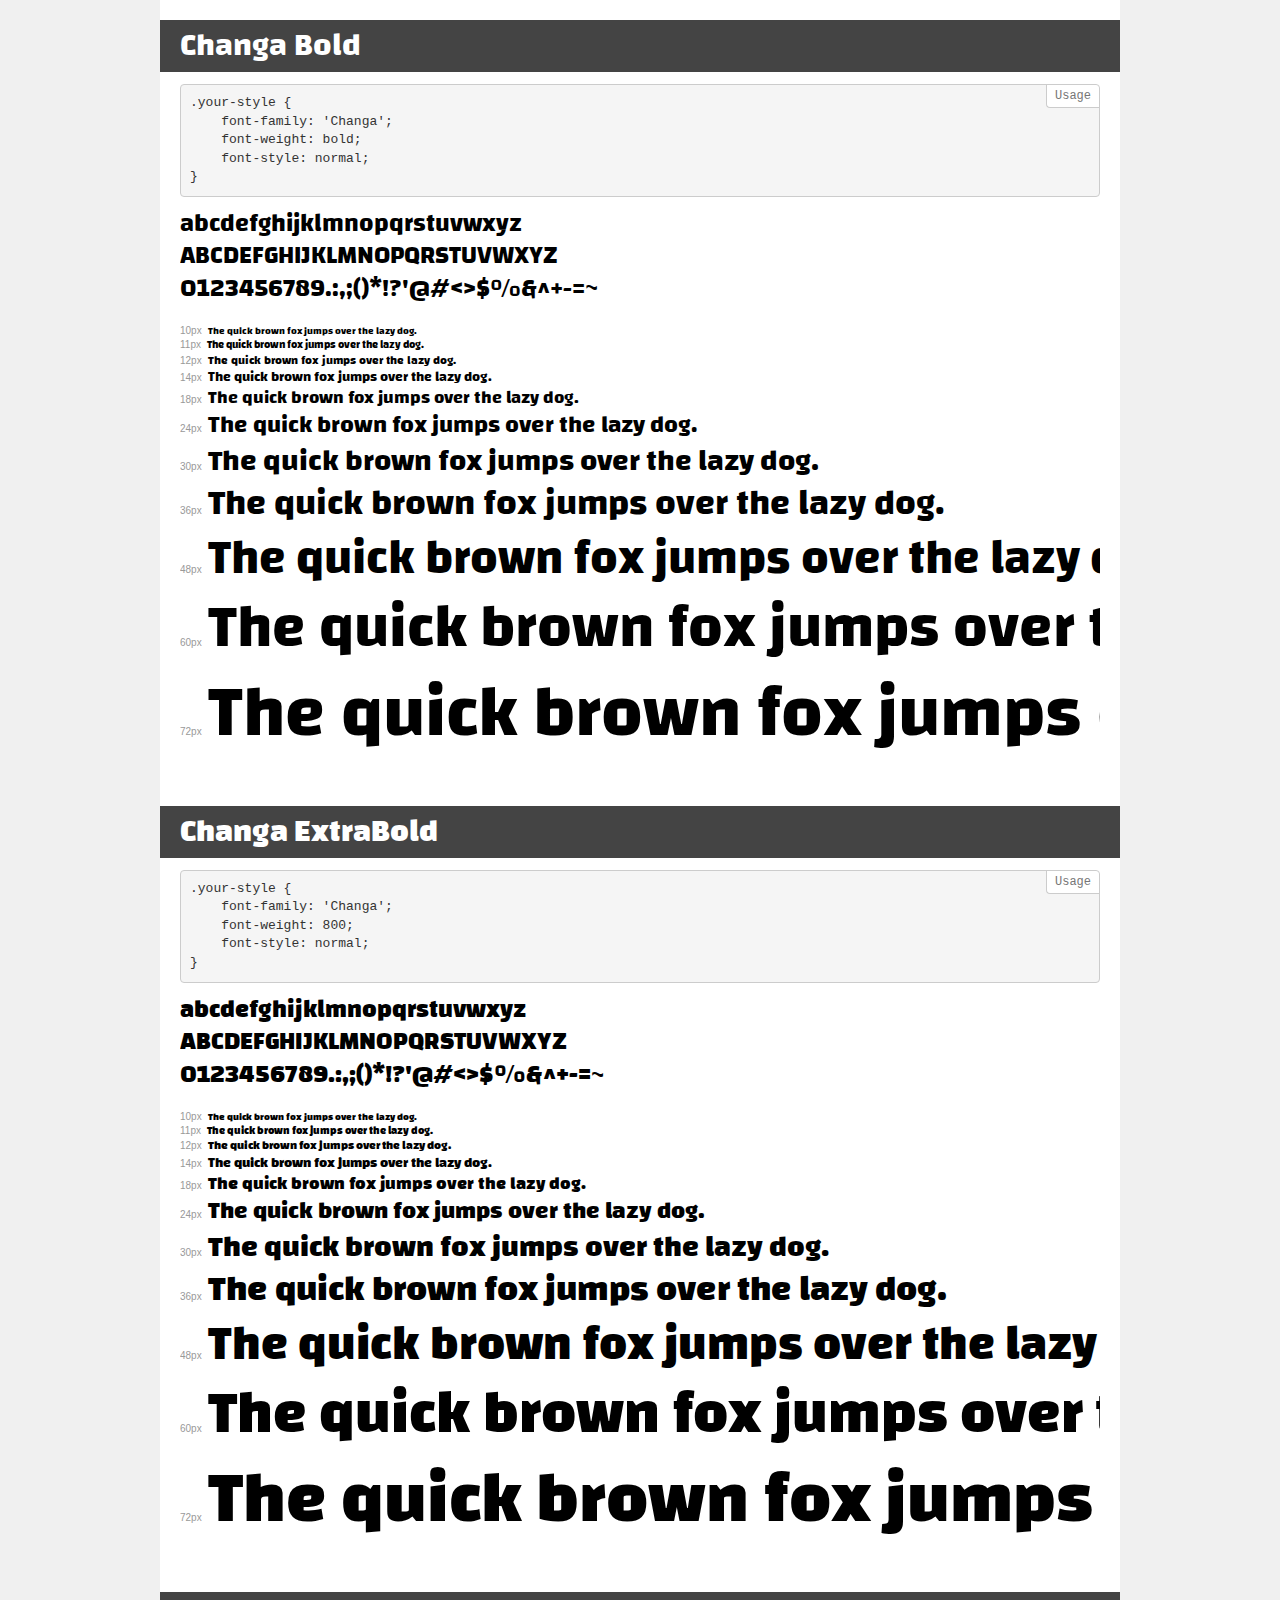
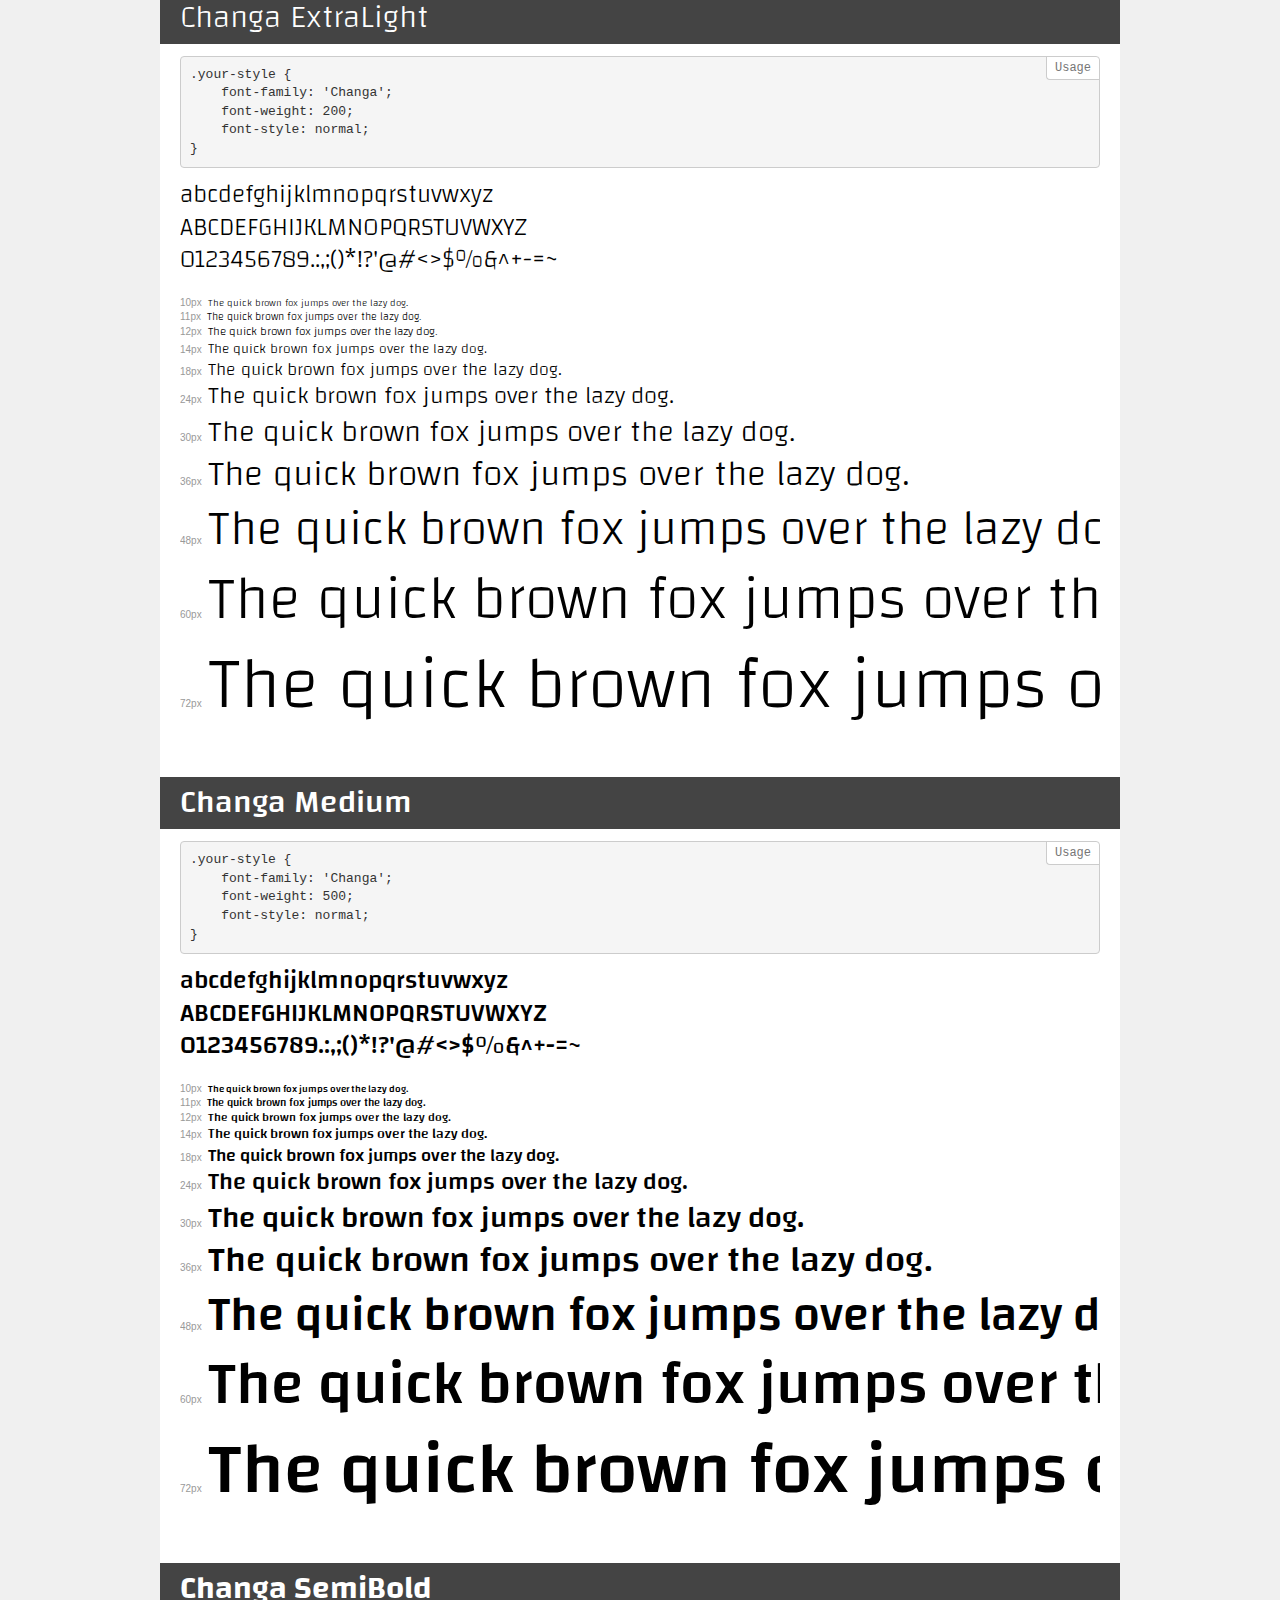
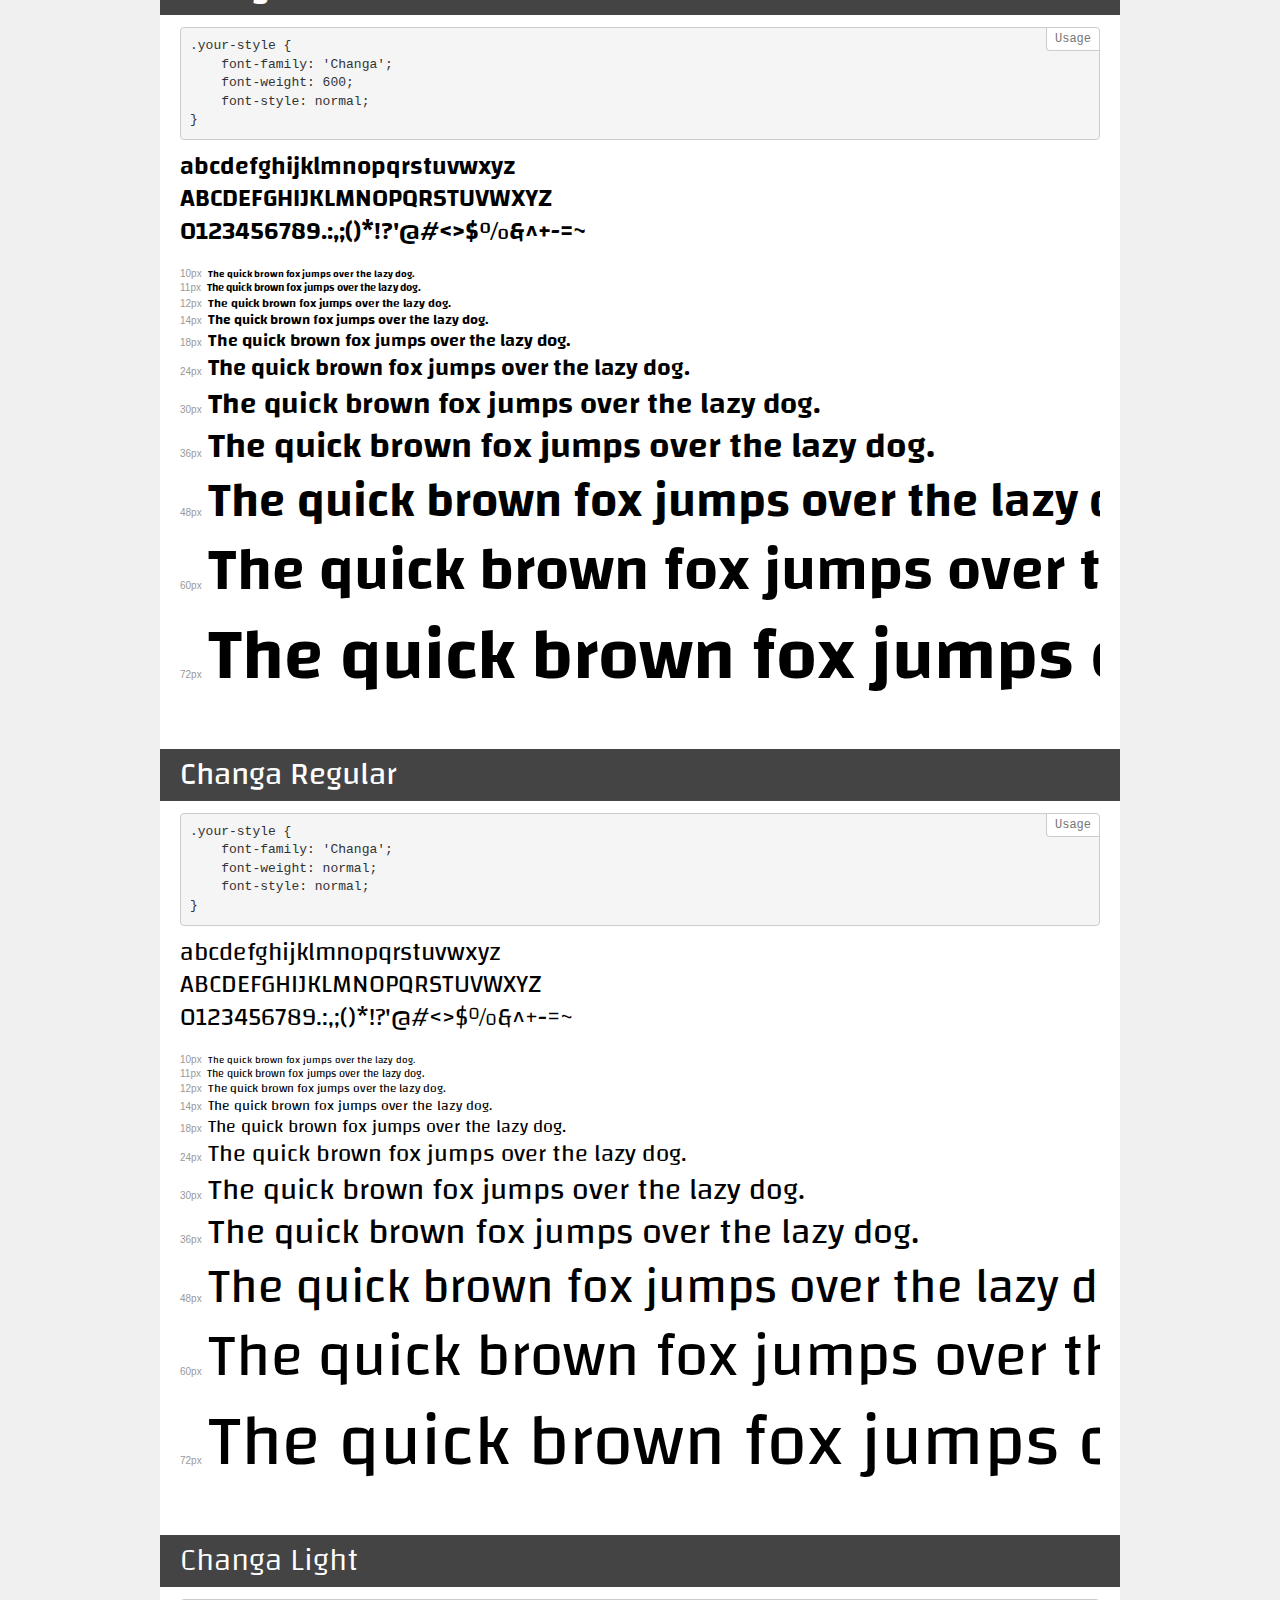
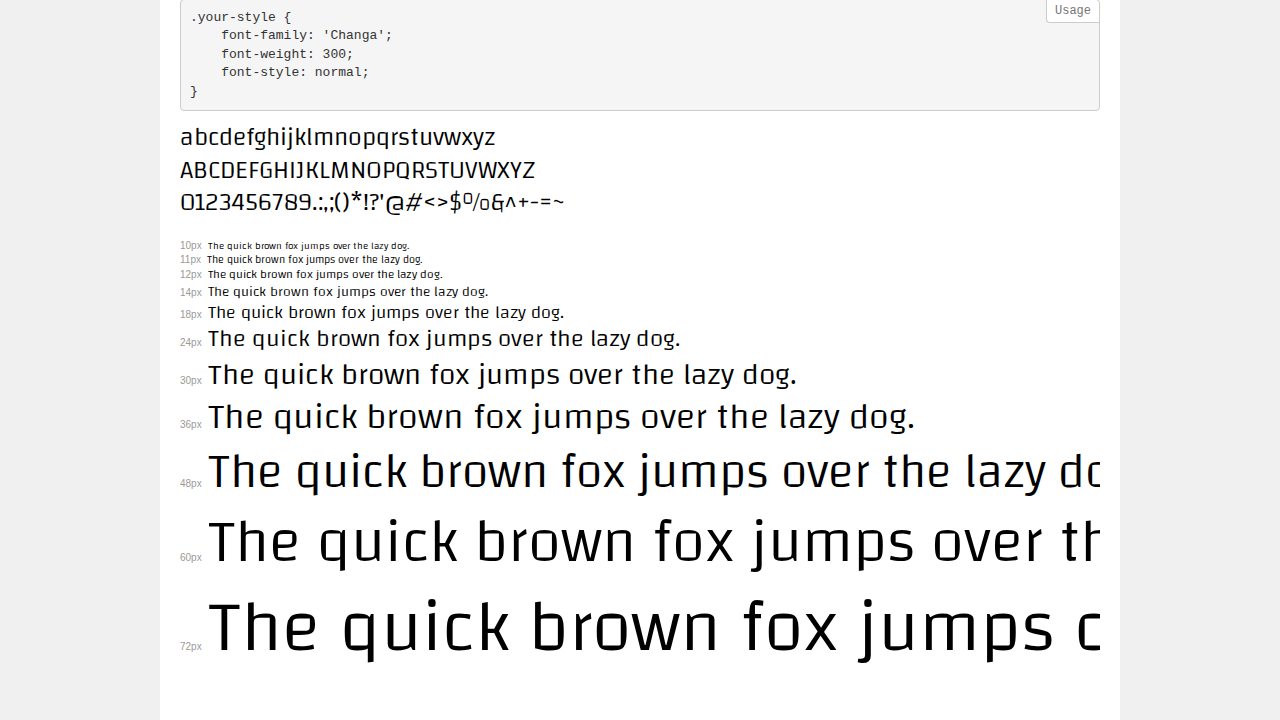
<file: webfonts/Changa/demo.html>
<!DOCTYPE html>
<html lang="en">
<head>
    <meta charset="utf-8">
    <meta http-equiv="X-UA-Compatible" content="IE=edge">
    <meta name="viewport" content="width=device-width, initial-scale=1">
    <meta name="robots" content="noindex, noarchive">
    <meta name="format-detection" content="telephone=no">
    <title>Transfonter demo</title>
    <link href="stylesheet.css" rel="stylesheet">
    <style>
        /*
        http://meyerweb.com/eric/tools/css/reset/
        v2.0 | 20110126
        License: none (public domain)
        */
        html, body, div, span, applet, object, iframe,
        h1, h2, h3, h4, h5, h6, p, blockquote, pre,
        a, abbr, acronym, address, big, cite, code,
        del, dfn, em, img, ins, kbd, q, s, samp,
        small, strike, strong, sub, sup, tt, var,
        b, u, i, center,
        dl, dt, dd, ol, ul, li,
        fieldset, form, label, legend,
        table, caption, tbody, tfoot, thead, tr, th, td,
        article, aside, canvas, details, embed,
        figure, figcaption, footer, header, hgroup,
        menu, nav, output, ruby, section, summary,
        time, mark, audio, video {
            margin: 0;
            padding: 0;
            border: 0;
            font-size: 100%;
            font: inherit;
            vertical-align: baseline;
        }
        /* HTML5 display-role reset for older browsers */
        article, aside, details, figcaption, figure,
        footer, header, hgroup, menu, nav, section {
            display: block;
        }
        body {
            line-height: 1;
        }
        ol, ul {
            list-style: none;
        }
        blockquote, q {
            quotes: none;
        }
        blockquote:before, blockquote:after,
        q:before, q:after {
            content: '';
            content: none;
        }
        table {
            border-collapse: collapse;
            border-spacing: 0;
        }
        /* demo styles */
        body {
            background: #f0f0f0;
            color: #000;
        }
        .page {
            background: #fff;
            width: 920px;
            margin: 0 auto;
            padding: 20px 20px 0 20px;
            overflow: hidden;
        }
        .font-container {
            overflow-x: auto;
            overflow-y: hidden;
            margin-bottom: 40px;
            line-height: 1.3;
            white-space: nowrap;
            padding-bottom: 5px;
        }
        h1 {
            position: relative;
            background: #444;
            font-size: 32px;
            color: #fff;
            padding: 10px 20px;
            margin: 0 -20px 12px -20px;
        }
        .letters {
            font-size: 25px;
            margin-bottom: 20px;
        }
        .s10:before {
            content: '10px';
        }
        .s11:before {
            content: '11px';
        }
        .s12:before {
            content: '12px';
        }
        .s14:before {
            content: '14px';
        }
        .s18:before {
            content: '18px';
        }
        .s24:before {
            content: '24px';
        }
        .s30:before {
            content: '30px';
        }
        .s36:before {
            content: '36px';
        }
        .s48:before {
            content: '48px';
        }
        .s60:before {
            content: '60px';
        }
        .s72:before {
            content: '72px';
        }
        .s10:before, .s11:before, .s12:before, .s14:before,
        .s18:before, .s24:before, .s30:before, .s36:before,
        .s48:before, .s60:before, .s72:before {
            font-family: Arial, sans-serif;
            font-size: 10px;
            font-weight: normal;
            font-style: normal;
            color: #999;
            padding-right: 6px;
        }
        pre {
            display: block;
            position: relative;
            padding: 9px;
            margin: 0 0 10px;
            font-family: Monaco, Menlo, Consolas, "Courier New", monospace;
            font-size: 13px;
            line-height: 1.428571429;
            color: #333;
            font-weight: normal;
            font-style: normal;
            background-color: #f5f5f5;
            border: 1px solid #ccc;
            overflow-x: auto;
            border-radius: 4px;
        }
        pre:after {
            display: block;
            position: absolute;
            right: 0;
            top: 0;
            content: 'Usage';
            line-height: 1;
            padding: 5px 8px;
            font-size: 12px;
            color: #767676;
            background-color: #fff;
            border: 1px solid #ccc;
            border-right: none;
            border-top: none;
            border-radius: 0 4px 0 4px;
            z-index: 10;
        }
        /* responsive */
        @media (max-width: 959px) {
            .page {
                width: auto;
                margin: 0;
            }
        }
    </style>
</head>
<body>
<div class="page">
    <div class="demo">
        <h1 style="font-family: 'Changa'; font-weight: bold; font-style: normal;">Changa Bold</h1>
        <pre>.your-style {
    font-family: 'Changa';
    font-weight: bold;
    font-style: normal;
}</pre>
        <div class="font-container" style="font-family: 'Changa'; font-weight: bold; font-style: normal;">
            <p class="letters">
                abcdefghijklmnopqrstuvwxyz<br>
ABCDEFGHIJKLMNOPQRSTUVWXYZ<br>
                0123456789.:,;()*!?'@#<>$%&^+-=~
            </p>
            <p class="s10" style="font-size: 10px;">The quick brown fox jumps over the lazy dog.</p>
            <p class="s11" style="font-size: 11px;">The quick brown fox jumps over the lazy dog.</p>
            <p class="s12" style="font-size: 12px;">The quick brown fox jumps over the lazy dog.</p>
            <p class="s14" style="font-size: 14px;">The quick brown fox jumps over the lazy dog.</p>
            <p class="s18" style="font-size: 18px;">The quick brown fox jumps over the lazy dog.</p>
            <p class="s24" style="font-size: 24px;">The quick brown fox jumps over the lazy dog.</p>
            <p class="s30" style="font-size: 30px;">The quick brown fox jumps over the lazy dog.</p>
            <p class="s36" style="font-size: 36px;">The quick brown fox jumps over the lazy dog.</p>
            <p class="s48" style="font-size: 48px;">The quick brown fox jumps over the lazy dog.</p>
            <p class="s60" style="font-size: 60px;">The quick brown fox jumps over the lazy dog.</p>
            <p class="s72" style="font-size: 72px;">The quick brown fox jumps over the lazy dog.</p>
        </div>
    </div>
    <div class="demo">
        <h1 style="font-family: 'Changa'; font-weight: 800; font-style: normal;">Changa ExtraBold</h1>
        <pre>.your-style {
    font-family: 'Changa';
    font-weight: 800;
    font-style: normal;
}</pre>
        <div class="font-container" style="font-family: 'Changa'; font-weight: 800; font-style: normal;">
            <p class="letters">
                abcdefghijklmnopqrstuvwxyz<br>
ABCDEFGHIJKLMNOPQRSTUVWXYZ<br>
                0123456789.:,;()*!?'@#<>$%&^+-=~
            </p>
            <p class="s10" style="font-size: 10px;">The quick brown fox jumps over the lazy dog.</p>
            <p class="s11" style="font-size: 11px;">The quick brown fox jumps over the lazy dog.</p>
            <p class="s12" style="font-size: 12px;">The quick brown fox jumps over the lazy dog.</p>
            <p class="s14" style="font-size: 14px;">The quick brown fox jumps over the lazy dog.</p>
            <p class="s18" style="font-size: 18px;">The quick brown fox jumps over the lazy dog.</p>
            <p class="s24" style="font-size: 24px;">The quick brown fox jumps over the lazy dog.</p>
            <p class="s30" style="font-size: 30px;">The quick brown fox jumps over the lazy dog.</p>
            <p class="s36" style="font-size: 36px;">The quick brown fox jumps over the lazy dog.</p>
            <p class="s48" style="font-size: 48px;">The quick brown fox jumps over the lazy dog.</p>
            <p class="s60" style="font-size: 60px;">The quick brown fox jumps over the lazy dog.</p>
            <p class="s72" style="font-size: 72px;">The quick brown fox jumps over the lazy dog.</p>
        </div>
    </div>
    <div class="demo">
        <h1 style="font-family: 'Changa'; font-weight: 200; font-style: normal;">Changa ExtraLight</h1>
        <pre>.your-style {
    font-family: 'Changa';
    font-weight: 200;
    font-style: normal;
}</pre>
        <div class="font-container" style="font-family: 'Changa'; font-weight: 200; font-style: normal;">
            <p class="letters">
                abcdefghijklmnopqrstuvwxyz<br>
ABCDEFGHIJKLMNOPQRSTUVWXYZ<br>
                0123456789.:,;()*!?'@#<>$%&^+-=~
            </p>
            <p class="s10" style="font-size: 10px;">The quick brown fox jumps over the lazy dog.</p>
            <p class="s11" style="font-size: 11px;">The quick brown fox jumps over the lazy dog.</p>
            <p class="s12" style="font-size: 12px;">The quick brown fox jumps over the lazy dog.</p>
            <p class="s14" style="font-size: 14px;">The quick brown fox jumps over the lazy dog.</p>
            <p class="s18" style="font-size: 18px;">The quick brown fox jumps over the lazy dog.</p>
            <p class="s24" style="font-size: 24px;">The quick brown fox jumps over the lazy dog.</p>
            <p class="s30" style="font-size: 30px;">The quick brown fox jumps over the lazy dog.</p>
            <p class="s36" style="font-size: 36px;">The quick brown fox jumps over the lazy dog.</p>
            <p class="s48" style="font-size: 48px;">The quick brown fox jumps over the lazy dog.</p>
            <p class="s60" style="font-size: 60px;">The quick brown fox jumps over the lazy dog.</p>
            <p class="s72" style="font-size: 72px;">The quick brown fox jumps over the lazy dog.</p>
        </div>
    </div>
    <div class="demo">
        <h1 style="font-family: 'Changa'; font-weight: 500; font-style: normal;">Changa Medium</h1>
        <pre>.your-style {
    font-family: 'Changa';
    font-weight: 500;
    font-style: normal;
}</pre>
        <div class="font-container" style="font-family: 'Changa'; font-weight: 500; font-style: normal;">
            <p class="letters">
                abcdefghijklmnopqrstuvwxyz<br>
ABCDEFGHIJKLMNOPQRSTUVWXYZ<br>
                0123456789.:,;()*!?'@#<>$%&^+-=~
            </p>
            <p class="s10" style="font-size: 10px;">The quick brown fox jumps over the lazy dog.</p>
            <p class="s11" style="font-size: 11px;">The quick brown fox jumps over the lazy dog.</p>
            <p class="s12" style="font-size: 12px;">The quick brown fox jumps over the lazy dog.</p>
            <p class="s14" style="font-size: 14px;">The quick brown fox jumps over the lazy dog.</p>
            <p class="s18" style="font-size: 18px;">The quick brown fox jumps over the lazy dog.</p>
            <p class="s24" style="font-size: 24px;">The quick brown fox jumps over the lazy dog.</p>
            <p class="s30" style="font-size: 30px;">The quick brown fox jumps over the lazy dog.</p>
            <p class="s36" style="font-size: 36px;">The quick brown fox jumps over the lazy dog.</p>
            <p class="s48" style="font-size: 48px;">The quick brown fox jumps over the lazy dog.</p>
            <p class="s60" style="font-size: 60px;">The quick brown fox jumps over the lazy dog.</p>
            <p class="s72" style="font-size: 72px;">The quick brown fox jumps over the lazy dog.</p>
        </div>
    </div>
    <div class="demo">
        <h1 style="font-family: 'Changa'; font-weight: 600; font-style: normal;">Changa SemiBold</h1>
        <pre>.your-style {
    font-family: 'Changa';
    font-weight: 600;
    font-style: normal;
}</pre>
        <div class="font-container" style="font-family: 'Changa'; font-weight: 600; font-style: normal;">
            <p class="letters">
                abcdefghijklmnopqrstuvwxyz<br>
ABCDEFGHIJKLMNOPQRSTUVWXYZ<br>
                0123456789.:,;()*!?'@#<>$%&^+-=~
            </p>
            <p class="s10" style="font-size: 10px;">The quick brown fox jumps over the lazy dog.</p>
            <p class="s11" style="font-size: 11px;">The quick brown fox jumps over the lazy dog.</p>
            <p class="s12" style="font-size: 12px;">The quick brown fox jumps over the lazy dog.</p>
            <p class="s14" style="font-size: 14px;">The quick brown fox jumps over the lazy dog.</p>
            <p class="s18" style="font-size: 18px;">The quick brown fox jumps over the lazy dog.</p>
            <p class="s24" style="font-size: 24px;">The quick brown fox jumps over the lazy dog.</p>
            <p class="s30" style="font-size: 30px;">The quick brown fox jumps over the lazy dog.</p>
            <p class="s36" style="font-size: 36px;">The quick brown fox jumps over the lazy dog.</p>
            <p class="s48" style="font-size: 48px;">The quick brown fox jumps over the lazy dog.</p>
            <p class="s60" style="font-size: 60px;">The quick brown fox jumps over the lazy dog.</p>
            <p class="s72" style="font-size: 72px;">The quick brown fox jumps over the lazy dog.</p>
        </div>
    </div>
    <div class="demo">
        <h1 style="font-family: 'Changa'; font-weight: normal; font-style: normal;">Changa Regular</h1>
        <pre>.your-style {
    font-family: 'Changa';
    font-weight: normal;
    font-style: normal;
}</pre>
        <div class="font-container" style="font-family: 'Changa'; font-weight: normal; font-style: normal;">
            <p class="letters">
                abcdefghijklmnopqrstuvwxyz<br>
ABCDEFGHIJKLMNOPQRSTUVWXYZ<br>
                0123456789.:,;()*!?'@#<>$%&^+-=~
            </p>
            <p class="s10" style="font-size: 10px;">The quick brown fox jumps over the lazy dog.</p>
            <p class="s11" style="font-size: 11px;">The quick brown fox jumps over the lazy dog.</p>
            <p class="s12" style="font-size: 12px;">The quick brown fox jumps over the lazy dog.</p>
            <p class="s14" style="font-size: 14px;">The quick brown fox jumps over the lazy dog.</p>
            <p class="s18" style="font-size: 18px;">The quick brown fox jumps over the lazy dog.</p>
            <p class="s24" style="font-size: 24px;">The quick brown fox jumps over the lazy dog.</p>
            <p class="s30" style="font-size: 30px;">The quick brown fox jumps over the lazy dog.</p>
            <p class="s36" style="font-size: 36px;">The quick brown fox jumps over the lazy dog.</p>
            <p class="s48" style="font-size: 48px;">The quick brown fox jumps over the lazy dog.</p>
            <p class="s60" style="font-size: 60px;">The quick brown fox jumps over the lazy dog.</p>
            <p class="s72" style="font-size: 72px;">The quick brown fox jumps over the lazy dog.</p>
        </div>
    </div>
    <div class="demo">
        <h1 style="font-family: 'Changa'; font-weight: 300; font-style: normal;">Changa Light</h1>
        <pre>.your-style {
    font-family: 'Changa';
    font-weight: 300;
    font-style: normal;
}</pre>
        <div class="font-container" style="font-family: 'Changa'; font-weight: 300; font-style: normal;">
            <p class="letters">
                abcdefghijklmnopqrstuvwxyz<br>
ABCDEFGHIJKLMNOPQRSTUVWXYZ<br>
                0123456789.:,;()*!?'@#<>$%&^+-=~
            </p>
            <p class="s10" style="font-size: 10px;">The quick brown fox jumps over the lazy dog.</p>
            <p class="s11" style="font-size: 11px;">The quick brown fox jumps over the lazy dog.</p>
            <p class="s12" style="font-size: 12px;">The quick brown fox jumps over the lazy dog.</p>
            <p class="s14" style="font-size: 14px;">The quick brown fox jumps over the lazy dog.</p>
            <p class="s18" style="font-size: 18px;">The quick brown fox jumps over the lazy dog.</p>
            <p class="s24" style="font-size: 24px;">The quick brown fox jumps over the lazy dog.</p>
            <p class="s30" style="font-size: 30px;">The quick brown fox jumps over the lazy dog.</p>
            <p class="s36" style="font-size: 36px;">The quick brown fox jumps over the lazy dog.</p>
            <p class="s48" style="font-size: 48px;">The quick brown fox jumps over the lazy dog.</p>
            <p class="s60" style="font-size: 60px;">The quick brown fox jumps over the lazy dog.</p>
            <p class="s72" style="font-size: 72px;">The quick brown fox jumps over the lazy dog.</p>
        </div>
    </div>
</div>
</body>
</html>
</file>
<file: css/fonts.css>
@font-face {
    font-family: "Changa";
    src: url("../webfonts/Changa/Changa-ExtraLight.woff2") format("woff2"), url("../webfonts/Changa/Changa-ExtraLight.woff") format("woff"), url("../webfonts/Changa/Changa-ExtraLight.ttf") format("truetype");
    font-weight: 200;
    font-style: normal;
}

@font-face {
    font-family: "Changa";
    src: url("../webfonts/Changa/Changa-Light.woff2") format("woff2"), url("../webfonts/Changa/Changa-Light.woff") format("woff"), url("../webfonts/Changa/Changa-Light.ttf") format("truetype");
    font-weight: 300;
    font-style: normal;
}

@font-face {
    font-family: "Changa";
    src: url("../webfonts/Changa/Changa-Regular.woff2") format("woff2"), url("../webfonts/Changa/Changa-Regular.woff") format("woff"), url("../webfonts/Changa/Changa-Regular.ttf") format("truetype");
    font-weight: 400;
    font-style: normal;
}

@font-face {
    font-family: "Changa";
    src: url("../webfonts/Changa/Changa-Medium.woff2") format("woff2"), url("../webfonts/Changa/Changa-Medium.woff") format("woff"), url("../webfonts/Changa/Changa-Medium.ttf") format("truetype");
    font-weight: 500;
    font-style: normal;
}

@font-face {
    font-family: "Changa";
    src: url("../webfonts/Changa/Changa-SemiBold.woff2") format("woff2"), url("../webfonts/Changa/Changa-SemiBold.woff") format("woff"), url("../webfonts/Changa/Changa-SemiBold.ttf") format("truetype");
    font-weight: 600;
    font-style: normal;
}

@font-face {
    font-family: "Changa";
    src: url("../webfonts/Changa/Changa-Bold.woff2") format("woff2"), url("../webfonts/Changa/Changa-Bold.woff") format("woff"), url("../webfonts/Changa/Changa-Bold.ttf") format("truetype");
    font-weight: 700;
    font-style: normal;
}

@font-face {
    font-family: "Changa";
    src: url("../webfonts/Changa/Changa-ExtraBold.woff2") format("woff2"), url("../webfonts/Changa/Changa-ExtraBold.woff") format("woff"), url("../webfonts/Changa/Changa-ExtraBold.ttf") format("truetype");
    font-weight: 800;
    font-style: normal;
}
</file>
<file: css/Linearicons.css>
@font-face {
    font-family: 'Linearicons-Free';
    src: url('../webfonts/Linearicons/Linearicons-Free.eot?w118d');
    src: url('../webfonts/Linearicons/Linearicons-Free.eot?#iefixw118d') format('embedded-opentype'), url('../webfonts/Linearicons/Linearicons-Free.woff2?w118d') format('woff2'), url('../webfonts/Linearicons/Linearicons-Free.woff?w118d') format('woff'), url('../webfonts/Linearicons/Linearicons-Free.ttf?w118d') format('truetype'), url('../webfonts/Linearicons/Linearicons-Free.svg?w118d#Linearicons-Free') format('svg');
    font-weight: normal;
    font-style: normal;
}

.lnr {
    font-family: 'Linearicons-Free';
    speak: none;
    font-style: normal;
    font-weight: normal;
    font-variant: normal;
    text-transform: none;
    line-height: 1;
    /* Better Font Rendering =========== */
    -webkit-font-smoothing: antialiased;
    -moz-osx-font-smoothing: grayscale;
}

.lnr-home:before {
    content: "\e800";
}

.lnr-apartment:before {
    content: "\e801";
}

.lnr-pencil:before {
    content: "\e802";
}

.lnr-magic-wand:before {
    content: "\e803";
}

.lnr-drop:before {
    content: "\e804";
}

.lnr-lighter:before {
    content: "\e805";
}

.lnr-poop:before {
    content: "\e806";
}

.lnr-sun:before {
    content: "\e807";
}

.lnr-moon:before {
    content: "\e808";
}

.lnr-cloud:before {
    content: "\e809";
}

.lnr-cloud-upload:before {
    content: "\e80a";
}

.lnr-cloud-download:before {
    content: "\e80b";
}

.lnr-cloud-sync:before {
    content: "\e80c";
}

.lnr-cloud-check:before {
    content: "\e80d";
}

.lnr-database:before {
    content: "\e80e";
}

.lnr-lock:before {
    content: "\e80f";
}

.lnr-cog:before {
    content: "\e810";
}

.lnr-trash:before {
    content: "\e811";
}

.lnr-dice:before {
    content: "\e812";
}

.lnr-heart:before {
    content: "\e813";
}

.lnr-star:before {
    content: "\e814";
}

.lnr-star-half:before {
    content: "\e815";
}

.lnr-star-empty:before {
    content: "\e816";
}

.lnr-flag:before {
    content: "\e817";
}

.lnr-envelope:before {
    content: "\e818";
}

.lnr-paperclip:before {
    content: "\e819";
}

.lnr-inbox:before {
    content: "\e81a";
}

.lnr-eye:before {
    content: "\e81b";
}

.lnr-printer:before {
    content: "\e81c";
}

.lnr-file-empty:before {
    content: "\e81d";
}

.lnr-file-add:before {
    content: "\e81e";
}

.lnr-enter:before {
    content: "\e81f";
}

.lnr-exit:before {
    content: "\e820";
}

.lnr-graduation-hat:before {
    content: "\e821";
}

.lnr-license:before {
    content: "\e822";
}

.lnr-music-note:before {
    content: "\e823";
}

.lnr-film-play:before {
    content: "\e824";
}

.lnr-camera-video:before {
    content: "\e825";
}

.lnr-camera:before {
    content: "\e826";
}

.lnr-picture:before {
    content: "\e827";
}

.lnr-book:before {
    content: "\e828";
}

.lnr-bookmark:before {
    content: "\e829";
}

.lnr-user:before {
    content: "\e82a";
}

.lnr-users:before {
    content: "\e82b";
}

.lnr-shirt:before {
    content: "\e82c";
}

.lnr-store:before {
    content: "\e82d";
}

.lnr-cart:before {
    content: "\e82e";
}

.lnr-tag:before {
    content: "\e82f";
}

.lnr-phone-handset:before {
    content: "\e830";
}

.lnr-phone:before {
    content: "\e831";
}

.lnr-pushpin:before {
    content: "\e832";
}

.lnr-map-marker:before {
    content: "\e833";
}

.lnr-map:before {
    content: "\e834";
}

.lnr-location:before {
    content: "\e835";
}

.lnr-calendar-full:before {
    content: "\e836";
}

.lnr-keyboard:before {
    content: "\e837";
}

.lnr-spell-check:before {
    content: "\e838";
}

.lnr-screen:before {
    content: "\e839";
}

.lnr-smartphone:before {
    content: "\e83a";
}

.lnr-tablet:before {
    content: "\e83b";
}

.lnr-laptop:before {
    content: "\e83c";
}

.lnr-laptop-phone:before {
    content: "\e83d";
}

.lnr-power-switch:before {
    content: "\e83e";
}

.lnr-bubble:before {
    content: "\e83f";
}

.lnr-heart-pulse:before {
    content: "\e840";
}

.lnr-construction:before {
    content: "\e841";
}

.lnr-pie-chart:before {
    content: "\e842";
}

.lnr-chart-bars:before {
    content: "\e843";
}

.lnr-gift:before {
    content: "\e844";
}

.lnr-diamond:before {
    content: "\e845";
}

.lnr-linearicons:before {
    content: "\e846";
}

.lnr-dinner:before {
    content: "\e847";
}

.lnr-coffee-cup:before {
    content: "\e848";
}

.lnr-leaf:before {
    content: "\e849";
}

.lnr-paw:before {
    content: "\e84a";
}

.lnr-rocket:before {
    content: "\e84b";
}

.lnr-briefcase:before {
    content: "\e84c";
}

.lnr-bus:before {
    content: "\e84d";
}

.lnr-car:before {
    content: "\e84e";
}

.lnr-train:before {
    content: "\e84f";
}

.lnr-bicycle:before {
    content: "\e850";
}

.lnr-wheelchair:before {
    content: "\e851";
}

.lnr-select:before {
    content: "\e852";
}

.lnr-earth:before {
    content: "\e853";
}

.lnr-smile:before {
    content: "\e854";
}

.lnr-sad:before {
    content: "\e855";
}

.lnr-neutral:before {
    content: "\e856";
}

.lnr-mustache:before {
    content: "\e857";
}

.lnr-alarm:before {
    content: "\e858";
}

.lnr-bullhorn:before {
    content: "\e859";
}

.lnr-volume-high:before {
    content: "\e85a";
}

.lnr-volume-medium:before {
    content: "\e85b";
}

.lnr-volume-low:before {
    content: "\e85c";
}

.lnr-volume:before {
    content: "\e85d";
}

.lnr-mic:before {
    content: "\e85e";
}

.lnr-hourglass:before {
    content: "\e85f";
}

.lnr-undo:before {
    content: "\e860";
}

.lnr-redo:before {
    content: "\e861";
}

.lnr-sync:before {
    content: "\e862";
}

.lnr-history:before {
    content: "\e863";
}

.lnr-clock:before {
    content: "\e864";
}

.lnr-download:before {
    content: "\e865";
}

.lnr-upload:before {
    content: "\e866";
}

.lnr-enter-down:before {
    content: "\e867";
}

.lnr-exit-up:before {
    content: "\e868";
}

.lnr-bug:before {
    content: "\e869";
}

.lnr-code:before {
    content: "\e86a";
}

.lnr-link:before {
    content: "\e86b";
}

.lnr-unlink:before {
    content: "\e86c";
}

.lnr-thumbs-up:before {
    content: "\e86d";
}

.lnr-thumbs-down:before {
    content: "\e86e";
}

.lnr-magnifier:before {
    content: "\e86f";
}

.lnr-cross:before {
    content: "\e870";
}

.lnr-menu:before {
    content: "\e871";
}

.lnr-list:before {
    content: "\e872";
}

.lnr-chevron-up:before {
    content: "\e873";
}

.lnr-chevron-down:before {
    content: "\e874";
}

.lnr-chevron-left:before {
    content: "\e875";
}

.lnr-chevron-right:before {
    content: "\e876";
}

.lnr-arrow-up:before {
    content: "\e877";
}

.lnr-arrow-down:before {
    content: "\e878";
}

.lnr-arrow-left:before {
    content: "\e879";
}

.lnr-arrow-right:before {
    content: "\e87a";
}

.lnr-move:before {
    content: "\e87b";
}

.lnr-warning:before {
    content: "\e87c";
}

.lnr-question-circle:before {
    content: "\e87d";
}

.lnr-menu-circle:before {
    content: "\e87e";
}

.lnr-checkmark-circle:before {
    content: "\e87f";
}

.lnr-cross-circle:before {
    content: "\e880";
}

.lnr-plus-circle:before {
    content: "\e881";
}

.lnr-circle-minus:before {
    content: "\e882";
}

.lnr-arrow-up-circle:before {
    content: "\e883";
}

.lnr-arrow-down-circle:before {
    content: "\e884";
}

.lnr-arrow-left-circle:before {
    content: "\e885";
}

.lnr-arrow-right-circle:before {
    content: "\e886";
}

.lnr-chevron-up-circle:before {
    content: "\e887";
}

.lnr-chevron-down-circle:before {
    content: "\e888";
}

.lnr-chevron-left-circle:before {
    content: "\e889";
}

.lnr-chevron-right-circle:before {
    content: "\e88a";
}

.lnr-crop:before {
    content: "\e88b";
}

.lnr-frame-expand:before {
    content: "\e88c";
}

.lnr-frame-contract:before {
    content: "\e88d";
}

.lnr-layers:before {
    content: "\e88e";
}

.lnr-funnel:before {
    content: "\e88f";
}

.lnr-text-format:before {
    content: "\e890";
}

.lnr-text-format-remove:before {
    content: "\e891";
}

.lnr-text-size:before {
    content: "\e892";
}

.lnr-bold:before {
    content: "\e893";
}

.lnr-italic:before {
    content: "\e894";
}

.lnr-underline:before {
    content: "\e895";
}

.lnr-strikethrough:before {
    content: "\e896";
}

.lnr-highlight:before {
    content: "\e897";
}

.lnr-text-align-left:before {
    content: "\e898";
}

.lnr-text-align-center:before {
    content: "\e899";
}

.lnr-text-align-right:before {
    content: "\e89a";
}

.lnr-text-align-justify:before {
    content: "\e89b";
}

.lnr-line-spacing:before {
    content: "\e89c";
}

.lnr-indent-increase:before {
    content: "\e89d";
}

.lnr-indent-decrease:before {
    content: "\e89e";
}

.lnr-pilcrow:before {
    content: "\e89f";
}

.lnr-direction-ltr:before {
    content: "\e8a0";
}

.lnr-direction-rtl:before {
    content: "\e8a1";
}

.lnr-page-break:before {
    content: "\e8a2";
}

.lnr-sort-alpha-asc:before {
    content: "\e8a3";
}

.lnr-sort-amount-asc:before {
    content: "\e8a4";
}

.lnr-hand:before {
    content: "\e8a5";
}

.lnr-pointer-up:before {
    content: "\e8a6";
}

.lnr-pointer-right:before {
    content: "\e8a7";
}

.lnr-pointer-down:before {
    content: "\e8a8";
}

.lnr-pointer-left:before {
    content: "\e8a9";
}
</file>
<file: css/main.css>
/*==================================================================================
                                    General Styles
        ==================================================================================*/
        
        body {
            font-family: 'Changa', sans-serif;
            width: 100%;
            overflow-x: hidden;
        }
        
         :root {
            --main: #c1a876;
            --white: #fff;
            --black: #000;
        }
        
        .overflow {
            overflow: hidden;
        }
        
         ::-webkit-scrollbar {
            width: 8px;
            background: #fff;
        }
        
         ::-webkit-scrollbar-thumb {
            background: var(--main);
            border-radius: 0;
            border: 1px solid #eee;
        }
        
        .rotate::after {
            content: "";
            transform: rotate(180deg);
            transition: all 0.4s ease-in-out;
        }
        
        html[dir=ltr] .rotate::after {
            transform: rotate(-180deg);
        }
        
        .rotate-reverse::after {
            content: "";
            transform: rotate(0deg);
            transition: all 0.4s ease-in-out;
        }
        /*==================================================================================
                                    Main Styles
        ==================================================================================*/
        /***************************** Header Section Start ***************************/
        
        .top-bar {
            background-color: #eee;
            padding: 5px 0;
        }
        
        .top-bar-content {
            display: flex;
            flex-direction: row;
            justify-content: flex-end;
            align-items: center;
        }
        
        .lang,
        .currency {
            display: flex;
            flex-direction: row;
            align-items: center;
            position: relative;
            cursor: pointer;
        }
        
        .lang {
            padding-inline-end: 18px;
        }
        
        .currency {
            padding-inline-start: 18px;
        }
        
        .lang::after {
            content: "";
            position: absolute;
            top: 50%;
            right: 0;
            transform: translateY(-50%);
            width: 2px;
            height: 100%;
            background-color: #dadada;
        }
        
        html[dir=rtl] .lang::after {
            right: auto;
            left: 0;
        }
        
        .lang-name,
        .currency-name {
            font-size: 13px;
            font-weight: 400;
            color: #616161;
            display: flex;
            flex-direction: row;
            align-items: center;
            margin-bottom: 0;
            transition: all 0.4s ease-in-out;
        }
        
        .lang:hover .lang-name,
        .currency:hover .currency-name {
            color: var(--main);
        }
        
        .lang-name::after,
        .currency-name::after {
            content: "\e874";
            font-family: "Linearicons-Free";
            font-size: 10px;
            font-style: normal;
            margin-inline-start: 5px;
            transition: all 0.4s ease-in-out;
        }
        
        .lang:hover .lang-name::after,
        .currency:hover .currency-name::after {
            transform: rotate(180deg);
        }
        
        .lang-list,
        .currency-list {
            position: absolute;
            top: 25px;
            right: 50%;
            transform: translateX(50%);
            width: 120px;
            background-color: var(--white);
            z-index: 9999;
            text-align: center;
            box-shadow: 3px 3px 15px #00000012, -3px -3px 15px #00000012;
            border-radius: 10px;
            padding: 5px 0;
            transition: all 0.4s ease-in-out;
            visibility: hidden;
            opacity: 0;
        }
        
        .lang-list::before,
        .currency-list::before {
            content: "";
            position: absolute;
            bottom: 100%;
            right: 50%;
            transform: translateX(50%);
            border-width: 7px;
            border-style: solid;
            border-color: transparent transparent #fff transparent;
        }
        
        .lang-li,
        .currency-li {
            padding: 7px 0;
        }
        
        .lang-li .lang-link,
        .currency-li .currency-link {
            color: var(--black);
            text-decoration: none;
            font-weight: 400;
            font-size: 14px;
            transition: all 0.4s ease-in-out;
        }
        
        .lang-li .lang-link:hover,
        .currency-li .currency-link:hover {
            color: var(--main);
        }
        
        .lang-img {
            margin-inline-end: 5px;
        }
        /* html[dir=rtl] .lang-img {
            width: 30%;
        }
        
        html[dir=rtl] .flag {
            width: 100%;
        } */
        
        .lang:hover .lang-list,
        .currency:hover .currency-list {
            visibility: visible;
            opacity: 1;
        }
        
        .header-content {
            display: flex;
            flex-direction: row;
            justify-content: space-between;
            align-items: center;
            padding: 12px 0;
        }
        
        .hidden-terms {
            display: none;
        }
        
        .logo-box {
            width: 110px;
        }
        
        .logo {
            width: 100%;
        }
        
        .logo-img {
            max-width: 100%;
        }
        
        .be-fashion {
            font-size: 25px;
            font-weight: 400;
            color: var(--main);
            margin-top: 0;
            margin-bottom: 120px;
            margin-inline-start: 70px;
            padding-top: 10px;
            text-transform: capitalize;
        }
        
        .terms {
            display: flex;
            flex-direction: row;
            align-items: center;
        }
        
        .term-tool {
            position: relative;
            display: flex;
            flex-direction: row;
            justify-content: center;
            align-items: center;
            cursor: pointer;
            transition: all 0.4s ease-in-out;
            margin-inline-end: 25px;
        }
        
        .term-tool:last-child {
            margin-inline-end: 0;
        }
        
        .term-icon {
            font-size: 27px;
            color: var(--black);
            transition: all 0.4s ease-in-out;
        }
        
        .term-tool:hover .term-icon {
            color: var(--main);
        }
        
        .search,
        .menu {
            padding-top: 6px;
        }
        
        .open-search::after {
            content: "\e86f";
            font-family: "Linearicons-Free";
            font-style: normal;
        }
        
        .close-search::after {
            content: "\e870";
            font-family: "Linearicons-Free";
            font-style: normal;
        }
        /*** Search Box Start ***/
        
        .close-search-btn {
            position: fixed;
            top: 25%;
            right: 50%;
            transform: translateX(50%);
            z-index: 9999;
            outline: none;
            border: none;
            width: 42px;
            height: 42px;
            background-color: var(--main);
            color: var(--white);
            font-size: 22px;
            display: flex;
            flex-direction: row;
            justify-content: center;
            align-items: center;
            line-height: 2;
            transition: all 0.4s ease-in-out;
            display: none;
        }
        
        .close-search-btn:hover {
            color: var(--black);
        }
        
        .search-box {
            position: fixed;
            top: 50%;
            right: 50%;
            transform: translate(50%, -50%);
            z-index: 9999;
            width: 600px;
            display: none;
        }
        
        .search-bar {
            position: relative;
            display: flex;
            flex-direction: row;
            align-items: center;
        }
        
        .search-input {
            width: 100%;
            height: 50px;
            padding-inline-start: 20px;
            border: 2px solid transparent;
            outline: none;
            font-size: 16px;
            font-weight: 500;
            color: var(--black);
            transition: all 0.4s ease-in-out;
        }
        
        .search-input:focus {
            border: 2px solid var(--main);
        }
        
        .search-input::placeholder {
            font-size: 15px;
            font-weight: 500;
            color: #9e9e9e;
            opacity: 0.8;
        }
        
        .search-click {
            position: absolute;
            width: 42px;
            height: 42px;
            top: 4px;
            right: 4px;
            background-color: var(--main);
            border: 2px solid transparent;
            outline: none;
            font-size: 19px;
            display: flex;
            flex-direction: row;
            justify-content: center;
            align-items: center;
            color: var(--white);
            transition: all 0.4s ease-in-out;
        }
        
        html[dir=rtl] .search-click {
            right: auto;
            left: 4px;
        }
        
        .search-click:hover {
            color: var(--black);
        }
        /*** Search Box End ***/
        /*** Config List Start ***/
        
        .config-list {
            position: absolute;
            top: 35px;
            right: 50%;
            transform: translateX(50%);
            width: 140px;
            background-color: #fff;
            text-align: center;
            z-index: 99999;
            border-radius: 10px;
            padding: 5px 0;
            box-shadow: 3px 3px 15px #00000012, -3px -3px 15px #00000012;
            transition: all 0.4s ease-in-out;
            visibility: hidden;
            opacity: 0;
        }
        
        .config-list::before {
            content: "";
            position: absolute;
            bottom: 100%;
            right: 50%;
            transform: translateX(50%);
            border-width: 7px;
            border-style: solid;
            border-color: transparent transparent #fff transparent;
        }
        
        .config-li {
            padding: 7px 0;
        }
        
        .config-li .config-link {
            color: #757575;
            text-decoration: none;
            font-size: 15px;
            font-weight: 500;
            transition: all 0.4s ease-in-out;
        }
        
        .config-li .config-link:hover {
            color: var(--main);
        }
        
        .config:hover .config-list {
            visibility: visible;
            opacity: 1;
        }
        /*** Config List End ***/
        
        .open-menu::after {
            content: "\e871";
            font-family: "Linearicons-Free";
            font-style: normal;
        }
        
        .close-menu::after {
            content: "\e870";
            font-family: "Linearicons-Free";
            font-style: normal;
        }
        /***************************** Nav Section Start ******************************/
        
        .mo-nav {
            position: fixed;
            top: 0;
            left: -150%;
            width: 400px;
            height: 100%;
            background: var(--white);
            overflow: auto;
            padding: 20px;
            z-index: 99999;
            transition: all 0.4s ease-in-out;
            /* display: none; */
        }
        
        html[dir=rtl] .mo-nav {
            left: auto;
            right: -100%;
        }
        
        .mo-nav .container {
            width: 100%;
        }
        
        .mo-nav .close {
            display: block;
            position: absolute;
            top: 20px;
            right: 30px;
            border: none;
            outline: none;
            background-color: transparent;
            color: var(--black);
            text-shadow: none;
            opacity: 1;
            z-index: 99999;
            font-size: 27px;
            transition: all 0.4s ease-in-out;
        }
        
        html[dir=rtl] .mo-nav .close {
            right: auto;
            left: 30px;
        }
        
        .mo-nav .close:hover {
            color: var(--main);
        }
        
        .nav-list {
            padding-top: 50px;
        }
        
        .nav-li {
            margin-inline-end: 0;
            padding: 15px 0;
            border-bottom: 1px solid #e0e0e0;
            width: 100%;
            /* text-align: right; */
        }
        
        .nav-li:last-child {
            border: none;
        }
        
        .nav-li .nav-link {
            color: var(--black);
            text-decoration: none;
            display: flex;
            flex-direction: row;
            justify-content: space-between;
            align-items: center;
            font-size: 20px;
            font-weight: 400;
            transition: all 0.4s ease-in-out;
        }
        
        .nav-li .nav-link:hover {
            color: var(--main);
        }
        
        .sub-menu .nav-link::after {
            content: "\e874";
            font-family: "Linearicons-Free";
            font-size: 14px;
        }
        
        .sub-list {
            margin-inline-start: 20px;
            margin-bottom: 0;
            padding-top: 10px;
            display: none;
        }
        
        .sub-li {
            padding: 3px 0;
        }
        
        .sub-li .sub-link {
            color: #757575;
            text-decoration: none;
            font-size: 20px;
            font-weight: 400;
            transition: all 0.4s ease-in-out;
        }
        
        .sub-li .sub-link:hover {
            color: var(--main);
        }
        
        .menu-open {
            left: 0;
        }
        
        html[dir=rtl] .menu-open {
            left: auto;
            right: 0;
        }
        /***************************** Main Slider Section Start **********************/
        
        .main-slider .main-item {
            width: 100%;
            position: relative;
        }
        
        .main-item::before {
            content: "";
            position: absolute;
            top: 0;
            left: -105%;
            width: 50%;
            height: 100%;
            display: block;
            z-index: 2;
            background: linear-gradient(to right, rgba(255, 255, 255, 0)0%, rgba(255, 255, 255, 0.3)100%);
            transform: skewX(-25deg);
            cursor: pointer;
        }
        
        .main-item:hover::before {
            animation: move 1s ease forwards;
        }
        
        @keyframes move {
            0% {
                left: -105%;
            }
            100% {
                left: 105%;
            }
        }
        
        .main-item .main-img {
            width: 100%;
            transform: scale(1.02);
            transition: all 0.4s ease-in-out;
        }
        
        .main-item:hover .main-img {
            transform: scale(1);
        }
        
        .main-slider .owl-carousel .owl-nav .owl-prev,
        .main-slider .owl-carousel .owl-nav .owl-next {
            margin: 0px;
            outline: none;
            border: none;
            background-color: transparent;
            color: #fff;
            display: flex;
            flex-direction: row;
            justify-content: center;
            align-items: center;
            font-size: 35px;
            transition: all 0.4s ease-in-out;
        }
        
        .main-slider .owl-carousel .owl-nav .owl-prev:hover,
        .main-slider .owl-carousel .owl-nav .owl-next:hover {
            color: var(--main);
        }
        
        .main-slider .owl-carousel .owl-nav .owl-prev {
            position: absolute;
            top: 50%;
            transform: translateY(-50%);
            right: 45px;
        }
        
        .main-slider .owl-carousel .owl-nav .owl-next {
            position: absolute;
            top: 50%;
            transform: translateY(-50%);
            left: 45px;
        }
        
        .main-slider .owl-carousel .owl-dots {
            position: absolute;
            left: 50%;
            bottom: 0;
            transform: translateX(-50%);
            transition: all 0.4s ease-in-out;
            display: none;
        }
        
        .main-slider .owl-carousel button.owl-dot {
            width: 8px;
            height: 8px;
            margin: 5px;
            outline: 0;
        }
        
        .main-slider .owl-carousel button.owl-dot span {
            background-color: var(--white);
            width: 100%;
            height: 100%;
            margin: 0;
            transition: all 0.4s ease-in-out;
        }
        
        .main-slider .owl-carousel .owl-dots .owl-dot:hover span {
            background-color: var(--main);
        }
        
        .main-slider .owl-carousel .owl-dots .owl-dot.active span {
            background-color: var(--main);
        }
        /***************************** Cats Section Start *****************************/
        
        .cats {
            padding: 30px 0 70px 0;
        }
        
        .cat {
            position: relative;
            width: 100%;
            overflow: hidden;
            position: relative;
            direction: ltr;
            transition: all 0.4s ease-in-out;
        }
        
        html[dir=rtl] .cat {
            direction: rtl;
        }
        
        .col-md-4:nth-child(2) .cat:first-child {
            margin-bottom: 30px;
        }
        
        .cat-img-box {
            position: relative;
            overflow: hidden;
        }
        
        .cat .cat-img {
            width: 100%;
            transform: scale(1.08);
            transition: all 0.4s ease-in-out;
        }
        
        .cat:hover .cat-img {
            transform: scale(1);
        }
        
        .cat .cat-name {
            position: absolute;
            top: 50%;
            right: 50%;
            transform: translate(50%, -50%);
            display: block;
            text-align: center;
            color: var(--white);
            text-decoration: none;
            text-transform: uppercase;
            font-size: 24px;
            font-weight: 400;
            white-space: pre;
            line-height: 1;
            transition: all 0.4s ease-in-out;
        }
        
        .cat:hover .cat-name {
            color: var(--main);
        }
        /***************************** New Collection Section Start *******************/
        
        .new-collection {
            padding-bottom: 60px;
            position: relative;
        }
        
        .section-title {
            color: var(--black);
            font-size: 28px;
            font-weight: 400;
            text-transform: uppercase;
            text-align: center;
            margin-bottom: 40px;
            margin-top: 25px;
        }
        
        .back-title {
            position: absolute;
            top: 0;
            right: 50%;
            transform: translateX(50%);
            color: #eee;
            font-size: 58px;
            font-weight: 400;
            text-transform: uppercase;
            z-index: -1;
            margin-top: 0;
            margin-bottom: 0;
        }
        
        .sub-item {
            margin-bottom: 45px;
        }
        
        .item-img-box {
            width: 100%;
            position: relative;
            margin-bottom: 20px;
        }
        
        .item-img {
            width: 100%;
        }
        
        .sale {
            position: absolute;
            top: 7px;
            left: 10px;
            width: 45px;
            height: 45px;
            border-radius: 50%;
            display: flex;
            flex-direction: row;
            justify-content: center;
            align-items: center;
            background-color: var(--main);
            color: var(--white);
            font-size: 14px;
            font-weight: 500;
            text-align: center;
            line-height: 1;
        }
        
        html[dir=rtl] .sale {
            left: auto;
            right: 10px;
        }
        
        .cart-box {
            position: absolute;
            top: 0;
            right: 0;
            width: 100%;
            height: 100%;
            z-index: 9;
            background-color: rgba(0, 0, 0, 0.65);
            display: flex;
            flex-direction: row;
            justify-content: center;
            align-items: center;
            /* visibility: hidden;
            opacity: 0; */
            transform-origin: top;
            transform: scaleY(0);
            transition: all 0.4s ease-in-out;
        }
        
        .sub-item:hover .cart-box {
            transform: scaleY(1);
        }
        
        .cart-box .add-to-cart {
            width: 135px;
            height: 40px;
            display: flex;
            flex-direction: row;
            justify-content: center;
            align-items: center;
            color: var(--white);
            text-decoration: none;
            font-size: 17px;
            font-weight: 400;
            background-color: var(--main);
            transition: all 0.4s ease-in-out;
        }
        
        .cart-box .add-to-cart:hover {
            color: var(--black);
        }
        
        .add-to-cart i {
            margin-inline-start: 5px;
        }
        
        .item-content {
            padding: 0 10px;
        }
        
        .item-content .item-name {
            display: block;
            text-align: center;
            margin-bottom: 10px;
            color: var(--black);
            text-decoration: none;
            font-size: 15px;
            font-weight: 400;
            white-space: nowrap;
            overflow: hidden;
            text-overflow: ellipsis;
            transition: all 0.4s ease-in-out;
        }
        
        .item-content .item-name:hover {
            color: var(--main);
        }
        
        .price-box {
            display: flex;
            flex-direction: row;
            justify-content: center;
            align-items: center;
        }
        
        .last-price {
            color: #757575;
            font-size: 20px;
            font-weight: 400;
            text-decoration: line-through;
            margin-inline-end: 15px;
        }
        
        .first-price {
            color: var(--main);
            font-size: 20px;
            font-weight: 600;
        }
        
        .new-collection .view-more {
            display: flex;
            flex-direction: row;
            justify-content: center;
            align-items: center;
            text-align: center;
            margin: 0 auto;
            width: 145px;
            height: 45px;
            color: var(--white);
            text-decoration: none;
            font-size: 14px;
            font-weight: 400;
            background-color: var(--black);
            transition: all 0.4s ease-in-out;
        }
        
        .new-collection .view-more:hover {
            background-color: var(--main);
        }
        
        .contact-list {
            position: fixed;
            top: 50%;
            right: 0;
            transform: translateY(-50%);
            z-index: 10
        }
        
        html[dir=rtl] .contact-list {
            right: auto;
            left: 0;
        }
        
        .contact-li {
            margin-bottom: 2px;
        }
        
        .contact-li .contact-link {
            color: var(--white);
            text-decoration: none;
            font-size: 19px;
            width: 48px;
            height: 48px;
            display: flex;
            flex-direction: row;
            justify-content: center;
            transform: scaleX(1);
            transform-origin: right;
            align-items: center;
            transition: all 0.4s ease-in-out;
        }
        
        html[dir=rtl] .contact-li .contact-link {
            transform-origin: left;
        }
        
        .contact-link i {
            transition: all 0.4s ease-in-out;
        }
        
        .contact-link:hover i {
            transform: scaleX(0.5);
        }
        
        .contact-li .contact-link:hover {
            transform: scaleX(2);
        }
        
        .contact-li:nth-child(1) .contact-link {
            background-color: var(--main);
        }
        
        .contact-li:nth-child(2) .contact-link {
            background-color: #42c453;
        }
        
        .contact-li:nth-child(3) .contact-link {
            background-color: var(--black);
        }
        /***************************** Banner Section Start ***************************/
        
        .banner {
            width: 100%;
            padding-bottom: 100px;
        }
        
        .banner-img-box {
            width: 100%;
            position: relative;
            overflow: hidden;
        }
        
        .banner-img-box::before {
            content: "";
            position: absolute;
            top: 0;
            left: -105%;
            width: 50%;
            height: 100%;
            display: block;
            z-index: 2;
            background: linear-gradient(to right, rgba(255, 255, 255, 0)0%, rgba(255, 255, 255, 0.3)100%);
            transform: skewX(-25deg);
            cursor: pointer;
        }
        
        .banner-img-box:hover::before {
            animation: move 1s ease forwards;
        }
        
        .banner-img {
            width: 100%;
            transform: scale(1.03);
            transition: all 0.4s ease-in-out;
        }
        
        .banner-img-box:hover .banner-img {
            transform: scale(1);
        }
        /***************************** Women Section Start ****************************/
        
        .women,
        .men {
            padding-bottom: 90px;
        }
        
        .women-content,
        .men-content {
            display: flex;
            flex-direction: row;
            align-items: center;
            position: relative;
            height: 570px;
        }
        
        .women-slider,
        .men-slider {
            width: 70%;
            height: 485px;
            display: flex;
            flex-direction: column;
            justify-content: center;
            padding: 0 25px;
            background-color: var(--white);
        }
        
        .women .sub-item,
        .men .sub-item {
            margin-bottom: 0;
            direction: ltr;
        }
        
        html[dir=rtl] .women .sub-item,
        html[dir=rtl] .men .sub-item {
            direction: rtl;
        }
        
        .design .owl-carousel .owl-nav {
            display: block;
        }
        
        .design .owl-carousel .owl-nav .owl-prev,
        .design .owl-carousel .owl-nav .owl-next {
            margin: 0px;
            outline: none;
            border: none;
            background-color: transparent;
            color: var(--black);
            display: flex;
            flex-direction: row;
            justify-content: center;
            align-items: center;
            font-size: 20px;
            transition: all 0.4s ease-in-out;
        }
        
        .design .owl-carousel .owl-nav .owl-prev:hover,
        .design .owl-carousel .owl-nav .owl-next:hover {
            color: var(--main);
        }
        
        .design .owl-carousel .owl-nav .owl-prev {
            position: absolute;
            top: 45%;
            transform: translateY(-50%);
            right: -20px;
        }
        
        .design .owl-carousel .owl-nav .owl-next {
            position: absolute;
            top: 45%;
            transform: translateY(-50%);
            left: -20px;
        }
        
        .design .owl-carousel .owl-dots {
            display: flex;
            flex-direction: row;
            justify-content: center;
            align-items: center;
            margin-top: 10px;
            transition: all 0.4s ease-in-out;
            display: none;
        }
        
        .design .owl-carousel button.owl-dot {
            width: 8px;
            height: 8px;
            margin: 5px;
            outline: 0;
        }
        
        .design .owl-carousel button.owl-dot span {
            background-color: #757575;
            width: 100%;
            height: 100%;
            margin: 0;
            transition: all 0.4s ease-in-out;
        }
        
        .design .owl-carousel .owl-dots .owl-dot:hover span {
            background-color: var(--main);
        }
        
        .design .owl-carousel .owl-dots .owl-dot.active span {
            background-color: var(--main);
        }
        
        .women-name-box,
        .men-name-box {
            width: 30%;
            display: flex;
            flex-direction: row;
            justify-content: center;
            align-items: center;
            text-align: center;
            cursor: pointer;
        }
        
        .women-back-img,
        .men-back-img {
            position: absolute;
            top: 0;
            z-index: -1;
        }
        
        .women-back-img {
            right: 0;
        }
        
        html[dir=rtl] .women-back-img {
            right: auto;
            left: 0;
        }
        
        .men-back-img {
            left: 0;
        }
        
        html[dir=rtl] .men-back-img {
            left: auto;
            right: 0;
        }
        
        .women-name-box .women-name,
        .men-name-box .men-name {
            color: var(--white);
            text-decoration: none;
            font-size: 37px;
            font-weight: 400;
            text-transform: uppercase;
            line-height: 1.2;
            transition: all 0.4s ease-in-out;
        }
        
        .women-name-box:hover .women-name,
        .men-name-box:hover .men-name {
            color: var(--main);
        }
        /***************************** Brands Section Start ***************************/
        
        .brands {
            background-color: #f5f5f5;
            padding: 50px 0 100px 0;
        }
        
        .brand {
            display: flex;
            flex-direction: row;
            justify-content: center;
            align-items: center;
            min-height: 100px;
        }
        
        .brand-img {
            opacity: 0.3;
            transition: all 0.4s ease-in-out;
        }
        
        .brand-img:hover {
            opacity: 1;
        }
        
        .brands .owl-carousel .owl-nav {
            display: none;
        }
        
        .brands .owl-carousel .owl-dots {
            display: flex;
            margin-top: 40px;
        }
        /***************************** Footer Section Start ***************************/
        
        .newsletter {
            background: url(../images/newsletter/back.png) no-repeat center;
            background-size: cover;
            position: relative;
            transform: translateY(-50%);
            padding: 30px;
        }
        
        .newsletter-content {
            display: flex;
            flex-direction: row;
            justify-content: space-between;
            align-items: center;
        }
        
        .newsletter-title {
            margin-top: 0;
            margin-bottom: 0;
            color: var(--white);
            font-size: 17px;
            font-weight: 400;
            /* margin-inline-end: 40px; */
        }
        
        html[dir=rtl] .newsletter-title {
            font-size: 16px;
        }
        
        .newsletter-title .big-news {
            font-size: 28px;
            font-weight: 500;
            margin-inline-end: 14px;
            text-transform: uppercase;
        }
        
        .email {
            width: 525px;
            position: relative;
            display: flex;
            flex-direction: row;
            align-items: center;
        }
        
        .email-input {
            width: 390px;
            height: 48px;
            border: none;
            outline: none;
            padding-inline-start: 20px;
            font-size: 16px;
            font-weight: 400;
            color: var(--black);
        }
        
        .email-input::placeholder {
            font-size: 16px;
            font-weight: 400;
            color: #bdbdbd;
        }
        
        .subscribe {
            width: 135px;
            height: 48px;
            display: flex;
            flex-direction: row;
            justify-content: center;
            align-items: center;
            border: none;
            outline: none;
            background-color: var(--black);
            color: var(--white);
            font-size: 19px;
            font-weight: 500;
            transition: all 0.4s ease-in-out;
        }
        
        .subscribe:hover {
            background-color: var(--main);
        }
        
        .footer {
            background-color: var(--black);
        }
        
        .footer .footer-top {
            margin-bottom: 80px;
        }
        
        .footer-p {
            color: var(--white);
            font-size: 14px;
            font-weight: 400;
            width: 330px;
            line-height: 1.8;
        }
        
        .footer-col .footer-heading {
            color: var(--main);
            font-size: 16px;
            font-weight: 600;
            margin-top: 0;
            margin-bottom: 40px;
        }
        
        .footer-heading .footer-link {
            color: var(--white);
            text-decoration: none;
            display: flex;
            flex-direction: row;
            justify-content: space-between;
            align-items: center;
        }
        
        .footer-col .info-list {
            margin-bottom: 0;
        }
        
        .info-list .info-list-li {
            margin-bottom: 14px;
        }
        
        .info-list .info-list-li:last-child {
            margin-bottom: 0;
        }
        
        .info-list-li .info-link {
            color: var(--white);
            text-decoration: none;
            font-size: 14px;
            font-weight: 400;
            transition: all 0.4s ease-in-out;
        }
        
        .info-list-li .info-link:hover {
            color: var(--main);
        }
        
        .footer-bottom {
            background-color: var(--white);
            padding: 15px 0;
        }
        
        .footer-bottom-content {
            display: flex;
            flex-direction: row;
            justify-content: space-between;
            align-items: center;
        }
        
        .payment {
            margin-bottom: 0;
        }
        
        .copyrights {
            display: flex;
            flex-direction: row;
            align-items: center;
        }
        
        .first-p,
        .last-p {
            font-size: 14px;
            font-weight: 400;
            margin-bottom: 0;
            color: var(--black);
        }
        
        .first-p {
            margin-inline-end: 4px;
        }
        
        .last-p .heart {
            color: #b71c1c;
        }
        
        .last-p .tasawk {
            margin-inline-start: 4px;
        }
        /*==================================================================================
                                    Page Overlay
        ==================================================================================*/
        
        .overlay-box {
            position: fixed;
            top: 0;
            left: 0;
            width: 100%;
            height: 100%;
            cursor: pointer;
            display: none;
            z-index: 999;
            background-color: rgba(0, 0, 0, 0.90);
        }
        
        .overlay-box2 {
            position: fixed;
            top: 0;
            left: 0;
            width: 100%;
            height: 100%;
            cursor: pointer;
            display: none;
            z-index: 999;
            background-color: rgba(0, 0, 0, 0.7);
        }
        /*==================================================================================
                                            Page Overlay
        ==================================================================================*/
        
        .loading-overlay {
            background: #fff;
            position: fixed;
            left: 0;
            top: 0;
            width: 100%;
            height: 100%;
            z-index: 9999999;
            display: flex;
            flex-direction: column;
            justify-content: center;
            align-items: center;
            overflow: hidden;
        }
        
        .loading-overlay .loading-overlay-box {
            display: flex;
            flex-direction: column;
            justify-content: center;
            align-items: center;
        }
        
        .loading-overlay-box img {
            width: 100px;
            margin-bottom: 10px;
        }
        
        .progress-bar {
            background-color: var(--main);
            border: none;
            overflow: hidden;
            width: 100px;
            height: 3px;
            -webkit-box-shadow: none;
            box-shadow: none;
            margin: 20px 0 0 0;
            transform: rotateY(0deg);
        }
        
        .progress-bar span {
            display: flex;
            justify-content: flex-start;
        }
        
        .bar {
            background-color: #ccc;
            box-shadow: none;
        }
        
        .progress {
            animation: loader 8s ease infinite;
            background: var(--main);
            border: none;
            padding: 0px;
            width: 0;
            height: 3px;
        }
        
        @keyframes loader {
            0% {
                width: 0;
            }
            20% {
                width: 10%;
            }
            25% {
                width: 24%;
            }
            43% {
                width: 41%;
            }
            56% {
                width: 50%;
            }
            66% {
                width: 52%;
            }
            71% {
                width: 60%;
            }
            75% {
                width: 76%;
            }
            94% {
                width: 86%;
            }
            100% {
                width: 100%;
            }
        }
        /*==============================================================================================================
                                                            Media Queries Start
        ==============================================================================================================*/
        /**************** Small Screens to 991px ****************/
        
        @media (max-width:991px) {
            .top-bar-content {
                justify-content: center;
            }
            .hidden-terms {
                display: flex;
                flex-direction: row;
                align-items: center;
                width: 33.33%;
            }
            .header-content {
                padding: 10px 0;
            }
            .logo-box {
                width: 33.33%;
                text-align: center;
            }
            .logo {
                width: 60%;
                margin: 0 auto;
            }
            .be-fashion {
                display: none;
            }
            .terms {
                width: 33.33%;
                justify-content: flex-end;
            }
            .term-tool.shop {
                margin-inline-end: 0;
            }
            .terms .menu,
            .terms .search {
                display: none;
            }
            .term-tool {
                margin-inline-end: 20px;
            }
            .term-tool:last-child {
                margin-inline-end: 0;
            }
            .fav {
                display: none;
            }
            /* Search Box Start */
            .search-box {
                width: calc(100% - 20%);
            }
            /* Search Box End */
            /* Side Menu Start */
            .mo-nav {
                width: 260px;
                padding: 80px 0 30px 0;
            }
            .mo-nav .close {
                top: 20px;
                right: 20px;
            }
            html[dir=rtl] .mo-nav .close {
                right: auto;
                left: 20px;
            }
            .nav-list {
                padding-top: 0;
            }
            .nav-li {
                padding: 10px 0;
            }
            .nav-li .nav-link {
                font-size: 18px;
            }
            .sub-menu .nav-link::after {
                font-size: 14px;
            }
            .sub-list {
                margin-inline-start: 10px;
                padding-top: 10px;
            }
            .sub-li {
                padding: 3px 0;
            }
            .sub-li .sub-link {
                font-size: 15px;
            }
            /* Side Menu End */
            .main-slider .owl-carousel .owl-nav {
                display: none;
            }
            .main-slider .owl-carousel .owl-dots {
                display: block;
            }
            .cats {
                padding: 15px 0 30px 0;
            }
            .cat {
                margin-bottom: 15px;
            }
            .col-md-4:nth-child(2) .cat:first-child {
                margin-bottom: 15px;
            }
            .new-collection {
                padding-bottom: 40px;
            }
            .section-title {
                font-size: 25px;
                margin-bottom: 20px;
                margin-top: 20px;
            }
            .back-title {
                font-size: 46px;
                white-space: nowrap;
            }
            /* .cart-box .add-to-cart {
                width: 115px;
                font-size: 15px;
            } */
            .last-price {
                margin-inline-end: 5px;
            }
            .banner {
                padding-bottom: 40px;
            }
            .women,
            .men {
                padding-bottom: 50px;
            }
            .women-content,
            .men-content {
                flex-direction: column;
                align-items: center;
                position: relative;
                height: auto;
            }
            .women-slider,
            .men-slider {
                width: 100%;
                height: auto;
                padding: 0;
                order: 2;
            }
            .women-name-box,
            .men-name-box {
                width: 100%;
                display: flex;
                flex-direction: row;
                justify-content: center;
                position: relative;
                overflow: hidden;
                margin-bottom: 20px;
            }
            .women-back-img,
            .men-back-img {
                position: relative;
                top: auto;
                width: 100%;
                transform: scale(1.08);
                transition: all 0.4s ease-in-out;
            }
            .women-name-box:hover .women-back-img,
            .men-name-box:hover .men-back-img {
                transform: scale(1);
            }
            .women-back-img {
                right: auto;
            }
            html[dir=rtl] .women-back-img {
                right: auto;
                left: auto;
            }
            .men-back-img {
                left: auto;
            }
            html[dir=rtl] .men-back-img {
                left: auto;
                right: auto;
            }
            .women-name-box .women-name,
            .men-name-box .men-name {
                position: absolute;
                top: 50%;
                right: 50%;
                transform: translate(50%, -50%);
            }
            .design .owl-carousel .owl-nav {
                display: none;
            }
            .design .owl-carousel .owl-dots {
                display: block;
            }
            .brands {
                padding: 30px 0 30px 0;
            }
            .brands .owl-carousel .owl-dots {
                margin-top: 10px;
            }
            .newsletter {
                background-size: cover;
                transform: none;
                padding: 35px 0;
            }
            .newsletter-content {
                flex-direction: column;
            }
            .newsletter-title {
                display: flex;
                flex-direction: column;
                justify-content: center;
                align-items: center;
                text-align: center;
                font-size: 17px;
                margin-bottom: 15px;
                line-height: 1.3;
            }
            .email {
                width: calc(100% - 20%);
            }
            .email-input {
                width: 70%;
            }
            .subscribe {
                width: 30%;
            }
            .footer .footer-top {
                padding-top: 40px;
                margin-bottom: 30px;
            }
            .one {
                padding: 0 50px;
                margin-bottom: 30px;
            }
            .footer-p {
                width: 100%;
                text-align: center;
                font-size: 13px;
            }
            .two {
                padding: 0 50px;
            }
            .footer-col .footer-heading {
                margin-bottom: 0;
                padding: 10px 0;
            }
            .footer-heading .footer-link::after {
                content: "\e874";
                font-family: "Linearicons-Free";
                font-size: 12px;
                font-style: normal;
            }
            .info-list {
                margin-inline-start: 10px;
            }
            .info-list .info-list-li {
                margin-bottom: 10px;
            }
            .footer-bottom-content {
                flex-direction: column;
            }
            .payment {
                margin-bottom: 10px;
            }
            .copyrights {
                flex-direction: column;
                order: 2;
            }
            .first-p {
                margin-bottom: 10px;
            }
            .loading-overlay-box img {
                width: 80px;
            }
        }
        
        @media (min-width:768px) and (max-width:991px) {
            .mo-nav {
                width: 300px;
            }
            .search-box {
                width: calc(100% - 30%);
            }
            .cat {
                margin-bottom: 30px;
            }
            .col-md-4:nth-child(2) .cat:first-child {
                margin-bottom: 28px;
            }
            .email {
                width: calc(100% - 30%);
            }
            .one {
                padding: 0 90px;
            }
            .two {
                padding: 0 90px;
            }
        }
        /**************** Extra Small Screens From 0 to 500px ****************/
        
        @media (max-width: 500px) {
            .price-box {
                white-space: nowrap;
            }
            .first-price,
            .last-price {
                font-size: 16px;
            }
            .search-box {
                width: calc(100% - 10%);
            }
            .cart-box .add-to-cart {
                width: 115px;
                font-size: 15px;
            }
            .email {
                width: calc(100% - 10%);
            }
            .one {
                padding: 0 20px;
            }
            .two {
                padding: 0 20px;
            }
        }
        /*********************  Medium Screens ********************/
        
        @media (min-width: 992px)and (max-width: 1199px) {
            .currency-list {
                right: 70%;
            }
            html[dir=rtl] .currency-list {
                right: 30%;
            }
            .currency-list::before {
                right: 38%;
            }
            html[dir=rtl] .currency-list::before {
                right: 60%;
            }
            .logo-box {
                width: 80px;
            }
            .be-fashion {
                font-size: 22px;
            }
            .term-icon {
                font-size: 24px;
            }
            .col-md-4:nth-child(2) .cat:first-child {
                margin-bottom: 25px;
            }
            .first-price,
            .last-price {
                font-size: 21px;
            }
            .last-price {
                margin-inline-end: 5px;
            }
            .newsletter-title {
                display: flex;
                flex-direction: column;
                justify-content: center;
                line-height: 1.3;
                font-size: 16px;
                /* align-items: center; */
            }
            .footer-p {
                width: 100%;
            }
        }
        
        @media (min-width: 1510px) {
            body {
                overflow-x: hidden;
            }
        }
</file>
<file: webfonts/Changa/stylesheet.css>
@font-face {
    font-family: 'Changa';
    src: url('Changa-Bold.woff2') format('woff2'),
        url('Changa-Bold.woff') format('woff');
    font-weight: bold;
    font-style: normal;
    font-display: swap;
}

@font-face {
    font-family: 'Changa';
    src: url('Changa-ExtraBold.woff2') format('woff2'),
        url('Changa-ExtraBold.woff') format('woff');
    font-weight: 800;
    font-style: normal;
    font-display: swap;
}

@font-face {
    font-family: 'Changa';
    src: url('Changa-ExtraLight.woff2') format('woff2'),
        url('Changa-ExtraLight.woff') format('woff');
    font-weight: 200;
    font-style: normal;
    font-display: swap;
}

@font-face {
    font-family: 'Changa';
    src: url('Changa-Medium.woff2') format('woff2'),
        url('Changa-Medium.woff') format('woff');
    font-weight: 500;
    font-style: normal;
    font-display: swap;
}

@font-face {
    font-family: 'Changa';
    src: url('Changa-SemiBold.woff2') format('woff2'),
        url('Changa-SemiBold.woff') format('woff');
    font-weight: 600;
    font-style: normal;
    font-display: swap;
}

@font-face {
    font-family: 'Changa';
    src: url('Changa-Regular.woff2') format('woff2'),
        url('Changa-Regular.woff') format('woff');
    font-weight: normal;
    font-style: normal;
    font-display: swap;
}

@font-face {
    font-family: 'Changa';
    src: url('Changa-Light.woff2') format('woff2'),
        url('Changa-Light.woff') format('woff');
    font-weight: 300;
    font-style: normal;
    font-display: swap;
}
</file>
